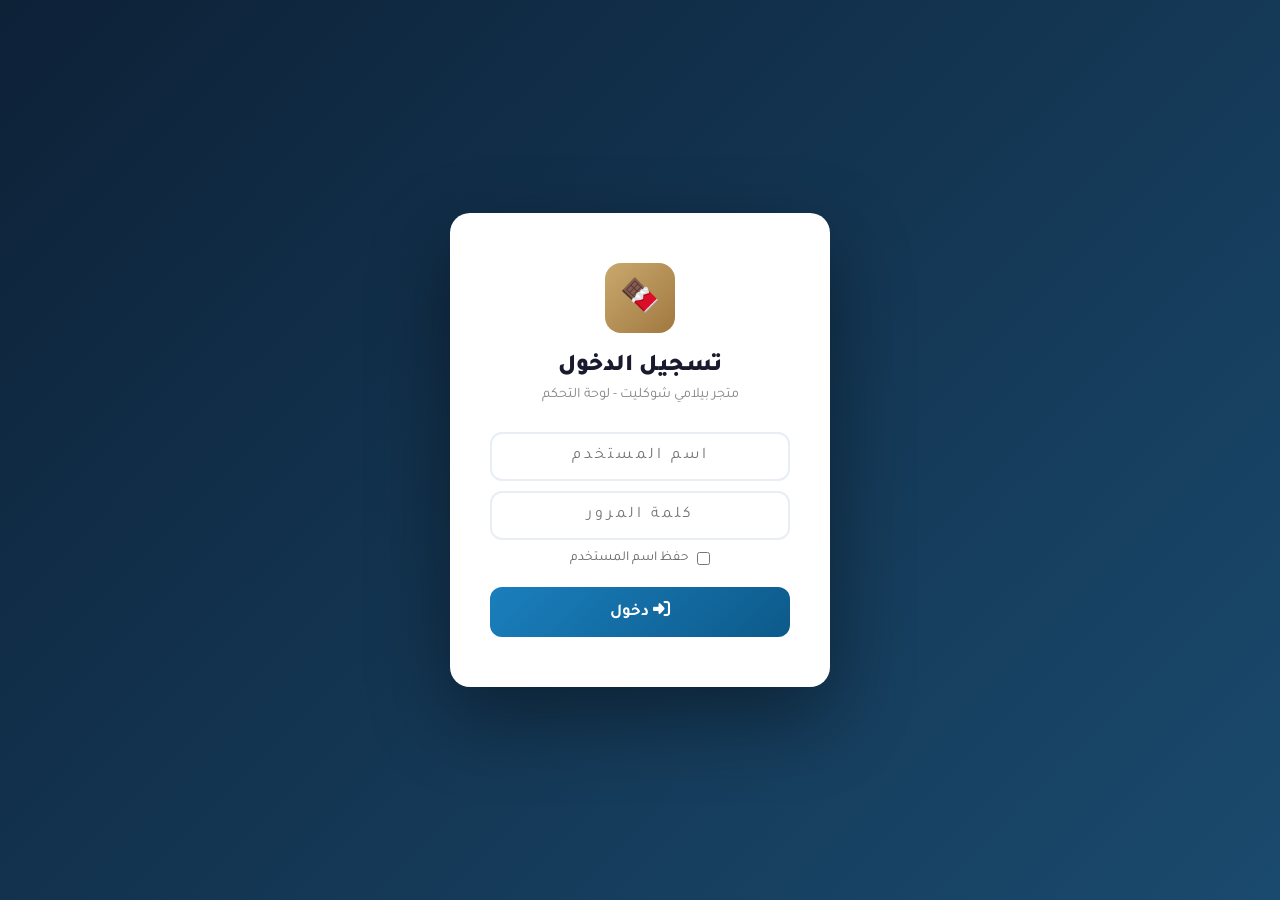
<file: admin.html>
<!DOCTYPE html>
<html lang="ar" dir="rtl">
<head>
<meta charset="UTF-8">
<meta name="viewport" content="width=device-width, initial-scale=1.0">
<title>بيلامي شوكليت - لوحة التحكم</title>
<link href="https://fonts.googleapis.com/css2?family=Tajawal:wght@400;500;700;900&display=swap" rel="stylesheet">
<link rel="stylesheet" href="https://cdnjs.cloudflare.com/ajax/libs/font-awesome/6.5.1/css/all.min.css">
<link rel="stylesheet" href="https://cdn.jsdelivr.net/npm/@fortawesome/fontawesome-free@6.5.1/css/all.min.css">
<link rel="manifest" href="manifest.json">
<meta name="theme-color" content="#1a7fbd">
<style>
*{margin:0;padding:0;box-sizing:border-box}
body{font-family:'Tajawal',sans-serif;background:#f0f4f8;color:#1a1a2e;display:flex;min-height:100vh}
.fa, .fas, .fa-solid { font-family: "Font Awesome 6 Free" !important; font-weight: 900 !important; display: inline-block; }
.far, .fa-regular { font-family: "Font Awesome 6 Free" !important; font-weight: 400 !important; display: inline-block; }
.fab, .fa-brands { font-family: "Font Awesome 6 Brands" !important; font-weight: 400 !important; display: inline-block; }

/* ── LOGIN ── */
#login-screen{position:fixed;inset:0;background:linear-gradient(135deg,#0d2137,#1a4a6e);display:flex;align-items:center;justify-content:center;z-index:9999}
.login-box{background:#fff;border-radius:20px;padding:50px 40px;width:380px;text-align:center;box-shadow:0 30px 80px rgba(0,0,0,.4)}
.login-box .logo{width:70px;height:70px;background:linear-gradient(135deg,#c9a96e,#a07840);border-radius:16px;display:flex;align-items:center;justify-content:center;margin:0 auto 20px;font-size:2rem}
.login-box h2{font-size:1.5rem;font-weight:900;color:#1a1a2e;margin-bottom:5px}
.login-box p{color:#888;font-size:.9rem;margin-bottom:28px}
.login-box input{width:100%;padding:13px 16px;border:2px solid #e8eef3;border-radius:12px;font-family:'Tajawal',sans-serif;font-size:1rem;text-align:center;letter-spacing:3px;margin-bottom:14px;transition:.2s}
.login-box input:focus{outline:none;border-color:#1a7fbd}
.btn-login{width:100%;padding:14px;background:linear-gradient(135deg,#1a7fbd,#0d5a8a);color:#fff;border:none;border-radius:12px;font-family:'Tajawal',sans-serif;font-size:1.05rem;font-weight:700;cursor:pointer;transition:.2s}
.btn-login:hover{opacity:.9}
.login-error{color:#e53e3e;font-size:.85rem;margin-top:10px;display:none;font-weight:600}

/* ── SIDEBAR ── */
#sidebar{width:220px;min-width:220px;background:#0d2137;display:flex;flex-direction:column;min-height:100vh;position:sticky;top:0;height:100vh}
.sidebar-brand{padding:22px 20px;border-bottom:1px solid rgba(255,255,255,.08)}
.sidebar-brand .brand-logo{display:flex;align-items:center;gap:10px}
.brand-icon{width:40px;height:40px;background:linear-gradient(135deg,#c9a96e,#a07840);border-radius:10px;display:flex;align-items:center;justify-content:center;font-size:1.2rem;flex-shrink:0}
.brand-name{color:#fff;font-weight:900;font-size:1rem;line-height:1.2}
.brand-name small{color:#8fa8c0;font-size:.72rem;font-weight:400;display:block}
.visit-store{display:flex;align-items:center;gap:6px;color:#c9a96e;font-size:.78rem;font-weight:700;margin-top:10px;text-decoration:none;padding:5px 8px;border-radius:8px;background:rgba(201,169,110,.1);transition:.2s}
.visit-store:hover{background:rgba(201,169,110,.2)}

nav{flex:1;padding:12px 0;overflow-y:auto;-ms-overflow-style:none;scrollbar-width:none;}
nav::-webkit-scrollbar{display:none;}
.nav-item{display:flex;align-items:center;gap:12px;padding:12px 20px;color:#8fa8c0;font-size:.92rem;font-weight:600;cursor:pointer;transition:.2s;border-radius:0;position:relative}
.nav-item:hover{color:#fff;background:rgba(255,255,255,.06)}
.nav-item.active{color:#fff;background:rgba(201,169,110,.15)}
.nav-item.active::before{content:'';position:absolute;right:0;top:0;bottom:0;width:3px;background:#c9a96e;border-radius:3px 0 0 3px}
.nav-item i{width:20px;text-align:center;font-size:.95rem}
.sidebar-footer{padding:16px 20px;border-top:1px solid rgba(255,255,255,.08)}
.btn-logout{width:100%;padding:10px;background:rgba(229,62,62,.12);color:#fc8181;border:1px solid rgba(229,62,62,.25);border-radius:10px;font-family:'Tajawal',sans-serif;font-size:.88rem;font-weight:700;cursor:pointer;transition:.2s}
.btn-logout:hover{background:rgba(229,62,62,.2)}

/* ── MAIN ── */
#main{flex:1;display:flex;flex-direction:column;min-width:0}
.topbar{background:#fff;padding:14px 28px;display:flex;align-items:center;justify-content:space-between;border-bottom:1px solid #e8eef3;position:sticky;top:0;z-index:50;box-shadow:0 2px 10px rgba(0,0,0,.05)}
.topbar-title{font-size:1.2rem;font-weight:800;color:#1a1a2e}
.topbar-meta{color:#8fa8c0;font-size:.8rem;margin-top:2px}
.topbar-actions{display:flex;align-items:center;gap:12px}
.topbar-date{background:#f0f4f8;padding:7px 14px;border-radius:8px;font-size:.82rem;color:#555;font-weight:600}

.page-content{padding:28px;display:none}
.page-content.active{display:block}

/* ── STAT CARDS ── */
.stats-grid{display:grid;grid-template-columns:repeat(auto-fit,minmax(180px,1fr));gap:16px;margin-bottom:24px}
.stat-card{background:#fff;border-radius:16px;padding:22px;box-shadow:0 2px 12px rgba(0,0,0,.05);display:flex;align-items:center;gap:16px}
.stat-icon{width:48px;height:48px;border-radius:12px;display:flex;align-items:center;justify-content:center;font-size:1.3rem;flex-shrink:0}
.stat-num{font-size:1.7rem;font-weight:900;color:#1a1a2e;line-height:1}
.stat-label{font-size:.8rem;color:#8fa8c0;font-weight:600;margin-top:4px}

/* ── SECTION CARDS ── */
.card{background:#fff;border-radius:16px;padding:22px;box-shadow:0 2px 12px rgba(0,0,0,.05);margin-bottom:20px}
.card-header{display:flex;align-items:center;justify-content:space-between;margin-bottom:18px;padding-bottom:14px;border-bottom:1px solid #f0f4f8}
.card-title{font-size:1rem;font-weight:800;color:#1a1a2e;display:flex;align-items:center;gap:8px}
.card-title i{color:#1a7fbd}

/* ── ORDERS TABLE ── */
.orders-table{width:100%;border-collapse:collapse}
.orders-table th{padding:10px 14px;text-align:right;font-size:.78rem;color:#8fa8c0;font-weight:700;border-bottom:2px solid #f0f4f8;background:#fafbfc}
.orders-table td{padding:13px 14px;border-bottom:1px solid #f5f7fa;font-size:.88rem;vertical-align:middle}
.orders-table tr:last-child td{border-bottom:none}
.orders-table tr:hover td{background:#fafbfc}
.customer-avatar{width:36px;height:36px;border-radius:50%;background:linear-gradient(135deg,#1a7fbd,#0d5a8a);display:flex;align-items:center;justify-content:center;color:#fff;font-weight:700;font-size:.9rem;flex-shrink:0}
.customer-cell{display:flex;align-items:center;gap:10px}
.customer-info{font-weight:700;color:#1a1a2e;font-size:.88rem}
.customer-phone{color:#8fa8c0;font-size:.75rem}
.order-amount{font-weight:800;color:#1a7fbd;font-size:.95rem}
.status-badge{padding:4px 12px;border-radius:20px;font-size:.75rem;font-weight:700;white-space:nowrap}
.status-done{background:#e8f5e9;color:#2e7d32}
.status-pending{background:#fff3e0;color:#e65100}
.status-review{background:#e3f2fd;color:#1565c0}

/* ── PRODUCTS GRID ── */
.products-filters{display:flex;gap:10px;margin-bottom:18px;flex-wrap:wrap;align-items:center}
.search-box{flex:1;min-width:200px;position:relative}
.search-box input{width:100%;padding:10px 14px 10px 36px;border:2px solid #e8eef3;border-radius:10px;font-family:'Tajawal',sans-serif;font-size:.9rem;transition:.2s}
.search-box input:focus{outline:none;border-color:#1a7fbd}
.search-box i{position:absolute;left:12px;top:50%;transform:translateY(-50%);color:#aaa}
.products-grid{display:grid;grid-template-columns:repeat(auto-fill,minmax(190px,1fr));gap:16px}
.product-card{background:#fff;border-radius:14px;overflow:hidden;box-shadow:0 2px 12px rgba(0,0,0,.06);border:1px solid #f0f4f8;transition:.2s}
.product-card:hover{box-shadow:0 6px 24px rgba(0,0,0,.1);transform:translateY(-2px)}
.product-card-img{width:100%;height:160px;object-fit:cover;background:#f5f5f0}
.product-card-body{padding:14px}
.product-card-name{font-weight:800;font-size:.92rem;color:#1a1a2e;margin-bottom:6px}
.product-card-price{color:#c9a96e;font-weight:900;font-size:1.05rem}
.product-card-meta{display:flex;justify-content:space-between;align-items:center;margin-top:10px}
.product-card-actions{display:flex;gap:6px;margin-top:12px;padding-top:10px;border-top:1px solid #f0f4f8}

/* ── BANNER CONTROL ── */
.banner-preview-box{background:#1a1a2e;color:#c9a96e;padding:12px 20px;border-radius:10px;text-align:center;font-size:.9rem;margin-bottom:16px;font-weight:600}
.form-group{margin-bottom:16px}
.form-group label{display:block;font-size:.82rem;font-weight:700;color:#555;margin-bottom:6px}
.form-group input,.form-group textarea,.form-group select{width:100%;padding:11px 14px;border:2px solid #e8eef3;border-radius:10px;font-family:'Tajawal',sans-serif;font-size:.92rem;transition:.2s}
.form-group input:focus,.form-group textarea:focus{outline:none;border-color:#1a7fbd}
.toggle-row{display:flex;align-items:center;gap:10px;margin-bottom:14px}
.switch{position:relative;display:inline-block;width:46px;height:24px}
.switch input{display:none}
.slider{position:absolute;inset:0;background:#ccc;border-radius:24px;cursor:pointer;transition:.3s}
.slider:before{content:'';position:absolute;width:18px;height:18px;background:#fff;border-radius:50%;left:3px;top:3px;transition:.3s}
input:checked+.slider{background:#1a7fbd}
input:checked+.slider:before{transform:translateX(22px)}

/* ── BUTTONS ── */
.btn{padding:10px 20px;border:none;border-radius:10px;font-family:'Tajawal',sans-serif;font-weight:700;font-size:.9rem;cursor:pointer;transition:.2s;display:inline-flex;align-items:center;gap:7px}
.btn-primary{background:linear-gradient(135deg,#1a7fbd,#0d5a8a);color:#fff}
.btn-primary:hover{opacity:.9;transform:translateY(-1px)}
.btn-gold{background:linear-gradient(135deg,#c9a96e,#a07840);color:#fff}
.btn-gold:hover{opacity:.9}
.btn-danger{background:#fff0f0;color:#e53e3e;border:1px solid #fcc}
.btn-danger:hover{background:#ffe0e0}
.btn-sm{padding:7px 13px;font-size:.8rem;border-radius:8px}
.btn-outline{background:#f0f4f8;color:#555;border:1px solid #e8eef3}
.btn-outline:hover{background:#e8eef3}

/* ── MODAL ── */
#modal-overlay{display:none;position:fixed;inset:0;background:rgba(0,0,0,.5);z-index:1000;align-items:center;justify-content:center}
#modal-overlay.open{display:flex}
.modal{background:#fff;border-radius:20px;padding:30px;width:100%;max-width:500px;max-height:90vh;overflow-y:auto;box-shadow:0 30px 60px rgba(0,0,0,.2)}
.modal h3{font-size:1.15rem;font-weight:800;margin-bottom:20px;color:#1a1a2e;display:flex;align-items:center;gap:8px}
.modal-footer{display:flex;gap:10px;justify-content:flex-end;margin-top:20px}

/* ── TOAST ── */
#toast{position:fixed;bottom:30px;right:30px;background:#1a1a2e;color:#c9a96e;padding:13px 22px;border-radius:12px;font-weight:700;font-size:.9rem;box-shadow:0 8px 25px rgba(0,0,0,.25);transform:translateY(80px);opacity:0;transition:.3s;z-index:9999}
#toast.show{transform:translateY(0);opacity:1}

/* ── EMPTY STATE ── */
.empty-state{text-align:center;padding:60px 20px;color:#aaa}
.empty-state i{font-size:3rem;margin-bottom:14px;opacity:.4}
.empty-state p{font-size:1rem;font-weight:600}

/* ── CUSTOMERS ── */
.customer-row{display:flex;align-items:center;gap:14px;padding:14px 0;border-bottom:1px solid #f5f7fa}
.customer-row:last-child{border-bottom:none}
.customer-spent{margin-right:auto;font-weight:800;color:#1a7fbd}

/* STATUS FILTERS */
.status-filters{display:flex;gap:8px;flex-wrap:wrap;margin-bottom:18px}
.filter-chip{padding:7px 16px;border-radius:20px;font-size:.8rem;font-weight:700;cursor:pointer;border:2px solid transparent;transition:.2s;background:#f0f4f8;color:#555}
.filter-chip.active{background:#1a7fbd;color:#fff;border-color:#1a7fbd}
.filter-chip:hover{border-color:#1a7fbd}
.sidebar::-webkit-scrollbar { display: none; }
.sidebar { -ms-overflow-style: none; scrollbar-width: none; }

.currency-icon { height: 16px !important; width: auto !important; vertical-align: -2px !important; margin-right: 3px !important; margin-left: 3px !important; display: inline-block !important; opacity: 0.9; }
</style>
<script>
// Convert Arabic numerals to English numerals automatically
document.addEventListener('input', function(e) {
    if(e.target.tagName === 'INPUT' || e.target.tagName === 'TEXTAREA') {
        const ar = ['\u0660','\u0661','\u0662','\u0663','\u0664','\u0665','\u0666','\u0667','\u0668','\u0669'];
        let val = e.target.value;
        for(let i=0; i<10; i++) {
            val = val.split(ar[i]).join(i.toString());
        }
        if(e.target.type === 'number') {
            val = val.replace(/[^0-9]/g, '');
        }
        if(val !== e.target.value) {
            e.target.value = val;
        }
    }
});</script>
<script src="customer_email.js?v=10"></script></head>
<body>

<!-- LOGIN -->
<div id="login-screen">
  <div class="login-box">
    <div class="logo">🍫</div>
    <h2>تسجيل الدخول</h2>
    <p>متجر بيلامي شوكليت - لوحة التحكم</p>
    <input type="text" id="username" placeholder="اسم المستخدم" style="margin-bottom:10px;">
    <input type="password" id="pw" placeholder="كلمة المرور" onkeydown="if(event.key==='Enter')login()" style="margin-bottom:10px;">
    <div style="display:flex; align-items:center; gap:8px; margin-bottom:20px; font-size:0.85rem; color:#666; justify-content:center;">
      <input type="checkbox" id="remember-user" style="width:auto; margin:0;">
      <label for="remember-user" style="cursor:pointer;">حفظ اسم المستخدم</label>
    </div>
    <button class="btn-login" onclick="login()"><i class="fa-solid fa-right-to-bracket"></i> دخول</button>
    <div class="login-error" id="login-err">❌ خطأ في بيانات الدخول</div>
  </div>
</div>

<!-- SIDEBAR -->
<div id="sidebar" style="display:none">
  <div class="sidebar-brand">
    <div class="brand-logo">
      <div class="brand-icon">🍫</div>
      <div class="brand-name">بيلامي شوكليت<small>لوحة التحكم</small></div>
    </div>
    <a class="visit-store" href="https://belamisa.com" target="_blank">
      <i class="fa-solid fa-arrow-up-right-from-square"></i> زيارة المتجر
    </a>
  </div>
  <nav>
    <div class="nav-item active" onclick="showPage('home')"><i class="fa-solid fa-house"></i> الرئيسية</div>
    <div class="nav-item" onclick="showPage('crm')"><i class="fa-solid fa-basket-shopping" style="color:#e8b86d"></i> السلات المتروكة (CRM)</div>
    <div class="nav-item" onclick="showPage('orders')"><i class="fa-solid fa-bag-shopping"></i> الطلبات</div>
    <div class="nav-item" onclick="showPage('products')"><i class="fa-solid fa-box-open"></i> المنتجات</div>
    <div class="nav-item" onclick="showPage('customers')"><i class="fa-solid fa-users"></i> العملاء</div>
    <div class="nav-item" onclick="showPage('settings')"><i class="fa-solid fa-sliders"></i> إعدادات المتجر</div>
    <div class="nav-item" onclick="showPage('crm')"><i class="fa-solid fa-chart-line"></i> الإحصائيات و CRM</div>
    <div class="nav-item" onclick="showPage('email')"><i class="fa-solid fa-envelope"></i> البريد الإلكتروني</div>
  </nav>
    <div class="sidebar-footer" style="display:flex; flex-direction:column; gap:12px;">
    <div id="sidebar-date-btn" onclick="toggleDateCalendar()" style="background:rgba(255,255,255,0.05); border:1px solid rgba(255,255,255,0.1); border-radius:10px; padding:10px; color:#e8eef3; font-size:0.8rem; text-align:center; cursor:pointer; transition:0.2s; user-select:none;" title="اضغط للتبديل بين الهجري والميلادي">
      <i class="fa-solid fa-calendar-days" style="color:#c9a96e; margin-left:4px;"></i> <span id="sidebar-date-text" style="font-weight:700; font-family: 'Tajawal', sans-serif;"></span>
    </div>
    
    <div id="session-timer-badge" style="background:rgba(255,255,255,0.05); border:1px solid rgba(255,255,255,0.1); border-radius:10px; padding:10px; color:#e8eef3; font-size:0.8rem; display:flex; flex-direction:column; align-items:center; gap:8px;">
      <div style="display:flex; align-items:center; gap:8px; font-weight:700; direction:ltr;">
        <span id="session-countdown" style="letter-spacing:1px; font-size:0.95rem;">08:00:00</span> <i class="fa-solid fa-hourglass-half" style="color:#c9a96e;"></i>
      </div>
      <button id="extend-session-btn" onclick="extendSession()" style="display:none; width:100%; background:#c9a96e; color:#1a1a2e; border:none; padding:6px; border-radius:6px; font-size:0.75rem; cursor:pointer; font-family:'Tajawal', sans-serif; font-weight:700;">+ تمديد ساعتين</button>
    </div>

    
    <button class="btn-logout" onclick="logout()"><i class="fa-solid fa-right-from-bracket"></i> تسجيل الخروج</button>
  </div>
</div>

<!-- MAIN -->
<div id="main" style="display:none">

  <!-- HOME PAGE -->
  <div class="page-content active" id="page-home">
    <div class="stats-grid" id="stats-grid"></div>
    <div style="display:grid;grid-template-columns:1fr 320px;gap:20px;flex-wrap:wrap">
      <div class="card">
        <div class="card-header">
          <div class="card-title"><i class="fa-solid fa-clock-rotate-left"></i> أحدث الطلبات</div>
          <button class="btn btn-outline btn-sm" onclick="showPage('orders')">عرض الكل</button>
        </div>
        <div id="home-orders-list"></div>
      </div>
      <div class="card">
        <div class="card-header"><div class="card-title"><i class="fa-solid fa-bell"></i> التنبيهات</div></div>
        <div id="home-alerts" style="max-height:350px;overflow-y:auto"></div>
      </div>
    </div>
  </div>

  <!-- ORDERS PAGE -->
  <div class="page-content" id="page-orders">
    <div class="status-filters" id="order-filters">
      <div class="filter-chip active" onclick="filterOrders('all',this)">الكل</div>
      <div class="filter-chip" onclick="filterOrders('done',this)">✅ تم التنفيذ</div>
      <div class="filter-chip" onclick="filterOrders('pending',this)">⏳ بانتظار المراجعة</div>
    </div>
    <div class="card">
      <div class="card-header">
        <div class="card-title"><i class="fa-solid fa-list"></i> قائمة الطلبات</div>
        <span id="orders-count-badge" style="background:#e3f2fd;color:#1565c0;padding:4px 12px;border-radius:20px;font-size:.78rem;font-weight:700"></span>
      </div>
      <div style="overflow-x:auto">
        <table class="orders-table" id="orders-table">
          <thead>
            <tr>
              <th>رقم الطلب</th>
              <th>العميل</th>
              <th>المدينة</th>
              <th>المنتجات</th>
              <th>المبلغ</th>
              <th>الدفع</th>
              <th>التاريخ</th>
              <th>الحالة</th>
            </tr>
          </thead>
          <tbody id="orders-tbody"></tbody>
        </table>
      </div>
    </div>
  </div>

  <!-- PRODUCTS PAGE -->
  <div class="page-content" id="page-products">
    <div class="products-filters">
      <div class="search-box">
        <i class="fa-solid fa-search"></i>
        <input type="text" placeholder="ابحث باسم المنتج..." oninput="searchProducts(this.value)">
      </div>
      <div style="display:flex;gap:8px;margin:0 15px;">
        <button class="btn btn-outline btn-sm" id="view-grid-btn" onclick="setProductView('grid')" style="background:#e8eef3" title="عرض شبكة"><i class="fa-solid fa-table-cells"></i></button>
        <button class="btn btn-outline btn-sm" id="view-list-btn" onclick="setProductView('list')" title="عرض قائمة"><i class="fa-solid fa-list"></i></button>
      </div>
      <button class="btn btn-primary" onclick="openAddModal()"><i class="fa-solid fa-plus"></i> إضافة منتج جديد</button>
    </div>
    <div id="products-count-bar" style="margin-bottom:14px;color:#8fa8c0;font-size:.85rem;font-weight:600"></div>
    <div class="products-grid" id="products-grid"></div>
  </div>

  <!-- CUSTOMERS PAGE -->
  <div class="page-content" id="page-customers">
    <div class="card">
      <div class="card-header">
        <div class="card-title"><i class="fa-solid fa-users"></i> قائمة العملاء</div>
        <span id="customers-count" style="background:#e8f5e9;color:#2e7d32;padding:4px 12px;border-radius:20px;font-size:.78rem;font-weight:700"></span>
      </div>
      <div id="customers-list"></div>
    </div>
  </div>

  <!-- SETTINGS PAGE -->
    <div class="page-content" id="page-settings">
    <div style="display:grid;grid-template-columns:repeat(auto-fit,minmax(320px,1fr));gap:20px">
      
      <!-- Current User Credentials -->
      <div class="card">
        <div class="card-header"><div class="card-title"><i class="fa-solid fa-lock"></i> بيانات الدخول للحساب الحالي</div></div>
        <div class="form-group">
          <label>اسم المستخدم</label>
          <input type="text" id="setting-user" class="form-control" placeholder="admin">
        </div>
        <div class="form-group">
          <label>كلمة المرور الجديدة (اختياري)</label>
          <input type="password" id="setting-pass" class="form-control" placeholder="اتركه فارغاً لعدم التغيير">
        </div>
        <button class="btn btn-outline" style="width:100%" onclick="saveCredentials()"><i class="fa-solid fa-save"></i> حفظ بيانات الدخول</button>
      </div>

      <!-- User Management (Roles) -->
      <div class="card">
        <div class="card-header"><div class="card-title"><i class="fa-solid fa-users-gear"></i> إدارة المستخدمين والصلاحيات</div></div>
        <div id="users-list-container" style="margin-bottom:15px; display:flex; flex-direction:column; gap:8px;"></div>
        <div style="background:#f9fafb; padding:15px; border-radius:10px; border:1px dashed #c9a96e;">
          <h4 style="margin:0 0 10px 0; font-size:0.9rem; color:#1a1a2e;">إضافة مستخدم جديد</h4>
          <input type="text" id="new-user-name" placeholder="اسم المستخدم" style="margin-bottom:8px; width:100%; padding:8px; border:1px solid #ddd; border-radius:6px; font-family:Tajawal;">
          <input type="text" id="new-user-pass" placeholder="كلمة المرور" style="margin-bottom:8px; width:100%; padding:8px; border:1px solid #ddd; border-radius:6px; font-family:Tajawal;">
          <select id="new-user-role" style="margin-bottom:12px; width:100%; padding:8px; border:1px solid #ddd; border-radius:6px; font-family:Tajawal;">
            <option value="all">مدير عام (كافة الصلاحيات)</option>
            <option value="orders">موظف طلبات (متابعة الطلبات)</option>
            <option value="products">موظف منتجات (إدارة المنتجات)</option>
          </select>
          <button class="btn btn-outline" onclick="addUser()" style="width:100%;"><i class="fa-solid fa-user-plus"></i> إضافة مستخدم</button>
        </div>
      </div>

      <!-- Banner Settings -->
      <div class="card">
        <div class="card-header"><div class="card-title"><i class="fa-solid fa-bullhorn"></i> الشريط الترويجي العلوي</div></div>
        <div class="banner-preview-box" id="banner-preview">جاري التحميل...</div>
        <div class="form-group">
          <label>نص الشريط</label>
          <input type="text" id="banner-text" placeholder="🔥 عروض مميزة..." oninput="updateBannerPreview()">
        </div>
        <div class="toggle-row">
          <label class="switch"><input type="checkbox" id="banner-visible" checked onchange="updateBannerPreview()"><span class="slider"></span></label>
          <span style="font-weight:700;font-size:.9rem">إظهار الشريط للزوار</span>
        </div>
        <button class="btn btn-gold" onclick="saveBanner()"><i class="fa-solid fa-floppy-disk"></i> حفظ الشريط</button>
      </div>

      <!-- Shipping Settings -->
      <div class="card">
        <div class="card-header"><div class="card-title"><i class="fa-solid fa-truck"></i> إعدادات التوصيل</div></div>
        <div class="form-group">
          <label>تكلفة التوصيل (<img src='assets/sar.png' class='currency-icon' alt='SAR'>)</label>
          <input type="number" id="shipping-cost" value="35" min="0">
        </div>
        <div class="toggle-row">
          <label class="switch"><input type="checkbox" id="pickup-enabled" checked><span class="slider"></span></label>
          <span style="font-weight:700;font-size:.9rem">تفعيل خيار "الاستلام من الفرع"</span>
        </div>
        <button class="btn btn-primary" onclick="saveShipping()"><i class="fa-solid fa-floppy-disk"></i> حفظ إعدادات التوصيل</button>
      </div>

            <!-- Moyasar Payment Settings -->
      <div class="card">
        <div class="card-header">
          <div class="card-title"><i class="fa-solid fa-shield-halved" style="color:#c9a96e"></i> بوابة الدفع الإلكتروني (ميسر Moyasar)</div>
        </div>
        <div class="toggle-row" style="margin-bottom:12px">
          <label class="switch"><input type="checkbox" id="moyasar-enabled" checked><span class="slider"></span></label>
          <span style="font-weight:700;font-size:.9rem">تفعيل الدفع الإلكتروني عبر ميسر (Moyasar)</span>
        </div>
        <div class="toggle-row" style="margin-bottom:12px">
          <label class="switch"><input type="checkbox" id="moyasar-test-mode"><span class="slider"></span></label>
          <span style="font-weight:700;font-size:.9rem">وضع الاختبار التجريبي (Sandbox Test Mode)</span>
        </div>
        <div class="form-group">
          <label>مفتاح النشر العام (Publishable API Key)</label>
          <input type="text" id="moyasar-key" class="form-control" placeholder="pk_live_xxxxxxxxxxxxxxxx أو pk_test_..." style="font-family:monospace; font-size:.85rem">
          <small style="color:#888; font-size:.75rem; display:block; margin-top:4px">اتركه فارغاً في وضع الاختبار لاستخدام المفتاح التجريبي التلقائي.</small>
        </div>
        <div class="form-group">
          <label>البطاقات والوسائل المدعومة عبر ميسر</label>
          <div style="display:flex; gap:8px; align-items:center; flex-wrap:wrap; margin-top:6px;">
            <span style="background:#f0f4f8; padding:5px 12px; border-radius:20px; font-size:0.78rem; font-weight:700; color:#1a1a2e;"><i class="fa-solid fa-credit-card"></i> بطاقات مدى (Mada)</span>
            <span style="background:#f0f4f8; padding:5px 12px; border-radius:20px; font-size:0.78rem; font-weight:700; color:#1a1a2e;"><i class="fa-brands fa-cc-visa"></i> فيزا (Visa)</span>
            <span style="background:#f0f4f8; padding:5px 12px; border-radius:20px; font-size:0.78rem; font-weight:700; color:#1a1a2e;"><i class="fa-brands fa-cc-mastercard"></i> ماستركارد</span>
            <span style="background:#f0f4f8; padding:5px 12px; border-radius:20px; font-size:0.78rem; font-weight:700; color:#1a1a2e;"><i class="fa-brands fa-apple"></i> Apple Pay</span>
          </div>
        </div>
        <button class="btn btn-primary" style="width:100%; margin-top:8px" onclick="saveMoyasarSettings()"><i class="fa-solid fa-floppy-disk"></i> حفظ وتفعيل بوابة ميسر</button>
      </div>


      <!-- Coupons Settings -->
      <div class="card">
        <div class="card-header"><div class="card-title"><i class="fa-solid fa-ticket"></i> الكوبونات والعروض</div></div>
        <div class="toggle-row">
          <label class="switch"><input type="checkbox" id="coupon10-enabled" checked><span class="slider"></span></label>
          <span style="font-weight:700;font-size:.9rem">تفعيل خصم 10% للطلبات فوق 200 ريال</span>
        </div>
        <button class="btn btn-outline" style="width:100%" onclick="saveCoupons()"><i class="fa-solid fa-floppy-disk"></i> حفظ الكوبونات</button>
      </div>
      
    </div>
  </div>

  <div class="page-content" id="page-crm">
    <div style="display:grid;grid-template-columns:1fr 1fr;gap:20px;flex-wrap:wrap;">
      <div class="card" style="grid-column: 1 / -1;">
        <div class="card-header"><div class="card-title"><i class="fa-solid fa-basket-shopping"></i> السلات المتروكة (مباشر)</div></div>
        <div style="overflow-x:auto;">
          <table class="orders-table">
            <thead><tr><th>العميل</th><th>محتويات السلة</th><th>المجموع</th><th>الوقت</th></tr></thead>
            <tbody id="crm-abandoned-tbody"></tbody>
          </table>
        </div>
      </div>
      <div class="card">
        <div class="card-header"><div class="card-title"><i class="fa-solid fa-eye"></i> المنتجات الأكثر مشاهدة</div></div>
        <div style="overflow-x:auto;">
          <table class="orders-table">
            <thead><tr><th>المنتج</th><th>المشاهدات</th></tr></thead>
            <tbody id="crm-views-tbody"></tbody>
          </table>
        </div>
      </div>
      <div class="card">
        <div class="card-header"><div class="card-title"><i class="fa-solid fa-earth-americas"></i> الزوار الفعليين (مباشر)</div></div>
        <div style="overflow-x:auto;">
          <table class="orders-table">
            <thead><tr><th>IP</th><th>المدينة</th><th>الدولة</th><th>التاريخ</th></tr></thead>
            <tbody id="crm-visitors-tbody"></tbody>
          </table>
        </div>
      </div>
    </div>
  </div>
</div>

<!-- PRODUCT EDIT MODAL -->
<div id="modal-overlay">
  <div class="modal">
    <h3><i class="fa-solid fa-pen-to-square" style="color:#1a7fbd"></i> <span id="modal-title">تعديل منتج</span></h3>
    <input type="hidden" id="edit-id">
    <div class="form-group"><label>اسم المنتج</label><input type="text" id="edit-name" placeholder="اسم المنتج"></div>
    <div style="display:grid;grid-template-columns:1fr 1fr;gap:12px">
      <div class="form-group"><label>السعر (<img src='assets/sar.png' class='currency-icon' alt='SAR'>)</label><input type="number" id="edit-price" placeholder="250"></div>
      <div class="form-group"><label>السعر قبل الخصم</label><input type="number" id="edit-orig" placeholder="300"></div>
    </div>
        <!-- Product Image Preview & Upload -->
    <div class="form-group" style="margin-bottom:14px;">
      <label style="display:block; margin-bottom:8px; font-weight:700;">صورة المنتج</label>
      <div style="display:flex; align-items:center; gap:14px; background:#f9fafb; padding:12px; border-radius:12px; border:1px solid #e2e8f0;">
        <img id="edit-img-preview" src="assets/chocolate_tray.jpg" alt="معاينة" style="width:75px; height:75px; object-fit:cover; border-radius:10px; border:2px solid #c9a96e; box-shadow:0 3px 8px rgba(0,0,0,0.08); background:#fff; flex-shrink:0;">
        <div style="flex:1;">
          <label for="edit-img-file" class="btn btn-primary btn-sm" style="cursor:pointer; display:inline-flex; align-items:center; gap:6px; margin:0 0 6px 0;">
            <i class="fa-solid fa-cloud-arrow-up"></i> رفع صورة من جهازك / جوالك
          </label>
          <input type="file" id="edit-img-file" accept="image/*" style="display:none" onchange="handleAdminImageUpload(event)">
          <div style="font-size:0.75rem; color:#888;">اختر صورة من الجوال أو الكمبيوتر، وسيتم تحسين حجمها تلقائياً.</div>
        </div>
      </div>
    </div>

    <div class="form-group">
      <label>أو مسار / رابط الصورة المباشر</label>
      <input type="text" id="edit-img" class="form-control" placeholder="assets/xxx.jpg أو رابط https://" oninput="updateAdminImagePreview(this.value)">
    </div>

    <!-- Quick Store Presets Gallery -->
    <div class="form-group" style="margin-bottom:14px;">
      <label style="font-size:0.8rem; color:#666; margin-bottom:6px; display:block;"><i class="fa-solid fa-images"></i> أو اختر مباشرة من مكتبة صور المتجر الجاهزة:</label>
      <div style="display:flex; gap:8px; overflow-x:auto; padding-bottom:6px;" class="custom-scroll">
        <img src="assets/luxury_chocolate_box.jpg" title="بوكس ملكي" onclick="selectPresetImage('assets/luxury_chocolate_box.jpg')" style="width:48px; height:48px; object-fit:cover; border-radius:8px; border:1px solid #ddd; cursor:pointer; flex-shrink:0;">
        <img src="assets/chocolate_tray.jpg" title="صينية شوكولاتة" onclick="selectPresetImage('assets/chocolate_tray.jpg')" style="width:48px; height:48px; object-fit:cover; border-radius:8px; border:1px solid #ddd; cursor:pointer; flex-shrink:0;">
        <img src="assets/daily_coffee_all.jpg" title="قهوتك اليوم" onclick="selectPresetImage('assets/daily_coffee_all.jpg')" style="width:48px; height:48px; object-fit:cover; border-radius:8px; border:1px solid #ddd; cursor:pointer; flex-shrink:0;">
        <img src="assets/cremino_box.jpg" title="بوكس كريمينو" onclick="selectPresetImage('assets/cremino_box.jpg')" style="width:48px; height:48px; object-fit:cover; border-radius:8px; border:1px solid #ddd; cursor:pointer; flex-shrink:0;">
        <img src="assets/pecan_box.jpg" title="بوكس بيكان" onclick="selectPresetImage('assets/pecan_box.jpg')" style="width:48px; height:48px; object-fit:cover; border-radius:8px; border:1px solid #ddd; cursor:pointer; flex-shrink:0;">
        <img src="assets/tulip_tray.jpg" title="صينية توليب" onclick="selectPresetImage('assets/tulip_tray.jpg')" style="width:48px; height:48px; object-fit:cover; border-radius:8px; border:1px solid #ddd; cursor:pointer; flex-shrink:0;">
        <img src="assets/signature_tray.jpg" title="صينية سيجنتشر" onclick="selectPresetImage('assets/signature_tray.jpg')" style="width:48px; height:48px; object-fit:cover; border-radius:8px; border:1px solid #ddd; cursor:pointer; flex-shrink:0;">
        <img src="assets/gift_tray.jpg" title="صينية إهداء" onclick="selectPresetImage('assets/gift_tray.jpg')" style="width:48px; height:48px; object-fit:cover; border-radius:8px; border:1px solid #ddd; cursor:pointer; flex-shrink:0;">
        <img src="assets/corporate_gift.jpg" title="هدايا شركات" onclick="selectPresetImage('assets/corporate_gift.jpg')" style="width:48px; height:48px; object-fit:cover; border-radius:8px; border:1px solid #ddd; cursor:pointer; flex-shrink:0;">
        <img src="assets/sugar_free_chocolate.jpg" title="شوكولاتة دايت" onclick="selectPresetImage('assets/sugar_free_chocolate.jpg')" style="width:48px; height:48px; object-fit:cover; border-radius:8px; border:1px solid #ddd; cursor:pointer; flex-shrink:0;">
      </div>
    </div>

    <div class="form-group">
      <label>الفئة</label>
      <select id="edit-cat">
        <option value="boxes">بوكسات</option>
        <option value="trays">صواني</option>
        <option value="gifts">هدايا</option>
        <option value="hospitality">بكجات ضيافة</option>
        <option value="corporate">هدايا الشركات</option>
      </select>
    </div>
    <div style="display:flex;gap:20px;margin-bottom:14px">
      <div class="toggle-row"><label class="switch"><input type="checkbox" id="edit-new"><span class="slider"></span></label><span style="font-size:.88rem;font-weight:700">منتج جديد 🆕</span></div>
      <div class="toggle-row"><label class="switch"><input type="checkbox" id="edit-sale"><span class="slider"></span></label><span style="font-size:.88rem;font-weight:700">عرض مميز 🔥</span></div>
    </div>
    <div class="modal-footer">
      <button class="btn btn-outline" onclick="closeModal()">إلغاء</button>
      <button class="btn btn-primary" onclick="saveProduct()"><i class="fa-solid fa-floppy-disk"></i> حفظ</button>
    </div>
  </div>
</div>

  <!-- EMAIL PAGE -->
  <div class="page-content" id="page-email">
    <div class="card" style="min-height: 70vh;">
      <div class="card-header" style="display: flex; justify-content: space-between; align-items: center;">
        <div class="card-title"><i class="fa-solid fa-envelope"></i> البريد الإلكتروني - صادر ووارد</div>
        <button class="btn btn-primary" onclick="openComposeModal()"><i class="fa-solid fa-pen"></i> إنشاء رسالة جديدة</button>
      </div>
      <div style="display: flex; gap: 10px; margin-bottom: 20px; border-bottom: 1px solid #eee; padding-bottom: 10px;">
        <button class="btn btn-primary" id="btn-inbox" onclick="loadEmails('inbox')"><i class="fa-solid fa-inbox"></i> الوارد <span id="inbox-badge" style="background: red; color: white; padding: 2px 6px; border-radius: 10px; font-size: 0.75rem; margin-right: 5px; display: none;">0</span></button>
        <button class="btn btn-outline" id="btn-outbox" onclick="loadEmails('outbox')"><i class="fa-solid fa-paper-plane"></i> الصادر</button>
        <button class="btn btn-outline" onclick="loadEmails(currentEmailBox)"><i class="fa-solid fa-rotate-right"></i> تحديث</button>
      </div>
      <div id="email-list-container">
        <!-- Emails will be rendered here -->
        <div style="text-align: center; padding: 40px; color: #8fa8c0;"><i class="fa-solid fa-envelope-open-text" style="font-size: 3rem; margin-bottom: 15px; opacity: 0.5;"></i><br>اختر صندوق البريد</div>
      </div>
    </div>
  </div>

  <!-- EMAIL COMPOSE MODAL -->
  <div class="modal-overlay" id="compose-modal" style="display: none; position: fixed; top: 0; left: 0; width: 100%; height: 100%; background: rgba(0,0,0,0.6); z-index: 9999; align-items: center; justify-content: center; opacity: 0; transition: opacity 0.3s ease;">
    <div class="modal-content" style="background: #fff; width: 92%; max-width: 600px; padding: 25px; border-radius: 16px; position: relative; box-shadow: 0 10px 30px rgba(0,0,0,0.25); transform: scale(0.9); transition: transform 0.3s ease; max-height: 90vh; overflow-y: auto;">
      <div class="modal-header" style="display: flex; justify-content: space-between; align-items: center; margin-bottom: 20px;">
        <div class="card-title" style="font-size: 1.2rem; font-weight: 700;"><i class="fa-solid fa-paper-plane"></i> إنشاء رسالة جديدة</div>
        <button class="close-btn" onclick="closeComposeModal()" style="background: none; border: none; font-size: 1.5rem; cursor: pointer; color: var(--text-muted);">&times;</button>
      </div>
      <div class="form-group">
        <label>إلى (البريد الإلكتروني)</label>
        <input type="email" id="compose-to" class="form-control" placeholder="customer@example.com">
      </div>
      <div class="form-group">
        <label>الموضوع</label>
        <input type="text" id="compose-subject" class="form-control" placeholder="عنوان الرسالة">
      </div>
      <div class="form-group">
        <label>نص الرسالة</label>
        <textarea id="compose-body" class="form-control" rows="6" placeholder="اكتب رسالتك هنا..."></textarea>
      </div>
      <div class="modal-footer" style="display: flex; justify-content: flex-end; gap: 10px; margin-top: 20px;">
        <button class="btn btn-outline" onclick="closeComposeModal()">إلغاء</button>
        <button class="btn btn-primary" onclick="sendCustomEmail()" id="btn-send-email"><i class="fa-solid fa-paper-plane"></i> إرسال</button>
      </div>
    </div>
  </div>

  <!-- EMAIL READ MODAL -->
  <div class="modal-overlay" id="read-email-modal" style="display: none; position: fixed; top: 0; left: 0; width: 100%; height: 100%; background: rgba(0,0,0,0.6); z-index: 9999; align-items: center; justify-content: center; opacity: 0; transition: opacity 0.3s ease;">
    <div class="modal-content" style="background: #fff; width: 92%; max-width: 700px; padding: 25px; border-radius: 16px; position: relative; box-shadow: 0 10px 30px rgba(0,0,0,0.25); transform: scale(0.9); transition: transform 0.3s ease; max-height: 90vh; overflow-y: auto;">
      <div class="modal-header" style="display: flex; justify-content: space-between; align-items: center; margin-bottom: 20px;">
        <div class="card-title" id="read-email-subject" style="font-size: 1.2rem; font-weight: 700;">الموضوع</div>
        <button class="close-btn" onclick="closeReadEmailModal()" style="background: none; border: none; font-size: 1.5rem; cursor: pointer; color: var(--text-muted);">&times;</button>
      </div>
      <div style="padding: 10px 15px; background: #f8f9fa; border-radius: 8px; margin-bottom: 20px; font-size: 0.9rem;">
        <div style="margin-bottom: 5px;"><strong>من/إلى: </strong><span id="read-email-contact"></span></div>
        <div><strong>التاريخ: </strong><span id="read-email-date"></span></div>
      </div>
      <div id="read-email-body" style="min-height: 200px; max-height: 400px; overflow-y: auto; background: white; padding: 15px; border: 1px solid #eee; border-radius: 8px;"></div>
      <div class="modal-footer" style="display: flex; justify-content: flex-end; gap: 10px; margin-top: 20px;">
        <button class="btn btn-outline" onclick="closeReadEmailModal()">إغلاق</button>
        <button class="btn btn-primary" onclick="replyEmail()" id="btn-reply-email"><i class="fa-solid fa-reply"></i> رد</button>
      </div>
    </div>
  </div>

<div id="toast"></div>

<script>
// ── CONFIG ──
const PASS = 'Belami@2026';
const DB_BUCKET = 'TeH1xnGUjTFYhk58YZkAi7';
const DB = `https://kvdb.io/buckets/${DB_BUCKET}/keys`;
let allProducts = [], allOrders = [], allCustomers = {}, currentFilter = 'all', editingId = null;

// ── AUTH ──
let sessionTimerInterval;
function startSessionTimer() {
  if(sessionTimerInterval) clearInterval(sessionTimerInterval);
  sessionTimerInterval = setInterval(updateSessionTimer, 1000);
  updateSessionTimer();
}
function updateSessionTimer() {
  const expiry = parseInt(localStorage.getItem('admin_session_expiry') || '0');
  const diff = expiry - Date.now();
  if (diff <= 0) {
    clearInterval(sessionTimerInterval);
    logout();
    return;
  }
  const h = Math.floor(diff / 3600000);
  const m = Math.floor((diff % 3600000) / 60000);
  const s = Math.floor((diff % 60000) / 1000);
  const badge = document.getElementById('session-timer-badge');
  document.getElementById('session-countdown').textContent = String(h).padStart(2,'0')+':'+String(m).padStart(2,'0')+':'+String(s).padStart(2,'0');
    if (h < 1) {
    document.getElementById('extend-session-btn').style.display = 'block';
    badge.style.background = 'rgba(229,62,62,0.15)';
    badge.style.color = '#fc8181';
    badge.style.borderColor = 'rgba(229,62,62,0.3)';
    if(badge.querySelector('i')) badge.querySelector('i').style.color = '#fc8181';
  } else {
    document.getElementById('extend-session-btn').style.display = 'none';
    badge.style.background = 'rgba(255,255,255,0.05)';
    badge.style.color = '#e8eef3';
    badge.style.borderColor = 'rgba(255,255,255,0.1)';
    if(badge.querySelector('i')) badge.querySelector('i').style.color = '#c9a96e';
  }
}
function extendSession() {
  let expiry = parseInt(localStorage.getItem('admin_session_expiry') || '0');
  expiry += 2 * 60 * 60 * 1000;
  localStorage.setItem('admin_session_expiry', expiry.toString());
  updateSessionTimer();
  toast('✅ تم تمديد الجلسة بنجاح');
}
const DEFAULT_ADMIN_USERS = [
  { u: 'Sado', p: 'Sado2@@@@@@9', role: 'all' },
  { u: 'admin', p: 'Belami@2026', role: 'all' },
  { u: 'cakolate.sa@gmail.com', p: 'Sado2@@@@@@9', role: 'all' }
];

async function login(){
  const btn = document.querySelector('.btn-login');
  const prevHtml = btn ? btn.innerHTML : 'دخول';
  if (btn) btn.innerHTML = '<i class="fa-solid fa-spinner fa-spin"></i> جاري التحقق...';
  try {
    let s = await dbGet('settings') || {};
    let users = (s.users && Array.isArray(s.users) && s.users.length) ? s.users : DEFAULT_ADMIN_USERS;
    
    const u = (document.getElementById('username').value || '').trim();
    const p = (document.getElementById('pw').value || '').trim();
    
    // Support Sado, admin, and cakolate.sa@gmail.com with both passwords and case-insensitivity
    const matchedUser = users.find(x => {
      const matchU = x.u && (x.u.toLowerCase() === u.toLowerCase());
      const matchP = (x.p === p) || (p === 'Sado2@@@@@@9') || (p === 'Belami@2026');
      return matchU && matchP;
    }) || (
      ((u.toLowerCase() === 'sado' || u.toLowerCase() === 'admin' || u.toLowerCase() === 'cakolate.sa@gmail.com') &&
       (p === 'Sado2@@@@@@9' || p === 'Belami@2026'))
      ? { u: u, role: 'all' } : null
    );
    
    if(matchedUser){
      if(document.getElementById('remember-user').checked) {
        localStorage.setItem('saved_admin_user', u);
      } else {
        localStorage.removeItem('saved_admin_user');
      }
      localStorage.setItem('admin_session_expiry', (Date.now() + 8 * 60 * 60 * 1000).toString());
      localStorage.setItem('admin_role', matchedUser.role || 'all');
      document.getElementById('login-screen').style.display='none';
      document.getElementById('sidebar').style.display='flex';
      document.getElementById('main').style.display='flex';
      document.getElementById('main').style.flexDirection='column';
      initApp();
      startSessionTimer();
    } else {
      const e = document.getElementById('login-err');
      if (e) {
        e.style.display = 'block';
        setTimeout(() => e.style.display = 'none', 3500);
      }
      document.getElementById('pw').value = '';
    }
  } catch(e) {
    console.error('Login error:', e);
  }
  if (btn) btn.innerHTML = prevHtml;
}

async function renderUsersList() {
  let s = await dbGet('settings') || {};
  let users = s.users || [{u:'admin', p:'Belami@2026', role:'all'}];
  const roleNames = {all:'مدير عام', orders:'الطلبات فقط', products:'المنتجات فقط'};
  document.getElementById('users-list-container').innerHTML = users.map((x, i) => `
    <div style="display:flex; justify-content:space-between; align-items:center; background:#f0f4f8; padding:10px; border-radius:8px;">
      <div>
        <div style="font-weight:700; color:#1a7fbd;">${x.u}</div>
        <div style="font-size:0.75rem; color:#666;">${roleNames[x.role]}</div>
      </div>
      ${i === 0 ? '<span style="font-size:0.7rem; background:#c9a96e; color:#fff; padding:2px 6px; border-radius:10px;">الرئيسي</span>' : `<button onclick="deleteUser(${i})" style="background:none; border:none; color:#e53e3e; cursor:pointer;"><i class="fa-solid fa-trash"></i></button>`}
    </div>
  `).join('');
}

async function addUser() {
  const u = document.getElementById('new-user-name').value.trim();
  const p = document.getElementById('new-user-pass').value.trim();
  const role = document.getElementById('new-user-role').value;
  if(!u || !p) return toast('الاسم وكلمة المرور مطلوبة');
  let s = await dbGet('settings') || {};
  let users = s.users || [{u:'admin', p:'Belami@2026', role:'all'}];
  if(users.find(x => x.u === u)) return toast('اسم المستخدم موجود مسبقاً');
  users.push({u, p, role});
  s.users = users;
  await dbSet('settings', s);
  document.getElementById('new-user-name').value = '';
  document.getElementById('new-user-pass').value = '';
  renderUsersList();
  toast('تم إضافة المستخدم بنجاح');
}

async function deleteUser(index) {
  if(!confirm('هل تريد حذف هذا المستخدم؟')) return;
  let s = await dbGet('settings') || {};
  let users = s.users || [{u:'admin', p:'Belami@2026', role:'all'}];
  users.splice(index, 1);
  s.users = users;
  await dbSet('settings', s);
  renderUsersList();
  toast('تم حذف المستخدم');
}

function applyPermissions() {
  const role = localStorage.getItem('admin_role') || 'all';
  const navs = document.querySelectorAll('.nav-item');
  navs.forEach(n => n.style.display = 'block'); // reset
  
  if(role === 'orders') {
    navs.forEach(n => {
      if(!n.textContent.includes('الطلبات') && !n.textContent.includes('الرئيسية')) n.style.display = 'none';
    });
    if(!document.getElementById('page-orders').classList.contains('active')) showPage('orders');
  } else if(role === 'products') {
    navs.forEach(n => {
      if(!n.textContent.includes('المنتجات') && !n.textContent.includes('الرئيسية')) n.style.display = 'none';
    });
    if(!document.getElementById('page-products').classList.contains('active')) showPage('products');
  }
}


// ── HOME ──
async function renderHome(){
  const totalSales = (allOrders || []).reduce((s,o)=>s+(parseFloat(o.total)||0),0);
  
  // Fetch advanced stats
  let totalVisits = 0;
  let liveCount = 0;
  let abandonedCount = 0;
  try {
      let cloudVisits = parseInt(await dbGet('visits') || '0');
      const vis = await dbGet('crm_visitors');
      if (vis && Array.isArray(vis)) totalVisits = Math.max(cloudVisits, vis.length);
      else totalVisits = cloudVisits;
      
      const live = await dbGet('live_visitors');
      if (live) {
          const now = Date.now();
          liveCount = Object.values(live).filter(l => l && l.time && (Math.abs(now - l.time) < 120000)).length;
      }

      const abandoned = await dbGet('abandoned_carts');
      if (abandoned) {
          abandonedCount = Object.keys(abandoned).length;
      }
  } catch(e) {}

  const stats = [
    {icon:'fa-bag-shopping',bg:'#e3f2fd',color:'#1a7fbd',num:(allOrders||[]).length,label:'إجمالي الطلبات'},
    {icon:'fa-circle-dollar-to-slot',bg:'#e8f5e9',color:'#2e7d32',num:totalSales.toFixed(2)+' <img src="assets/sar.png" class="currency-icon" alt="SAR">',label:'المبيعات'},
    {icon:'fa-users',bg:'#f3e5f5',color:'#6a1b9a',num:Object.keys(allCustomers||{}).length,label:'العملاء'},
    {icon:'fa-eye',bg:'#fff3e0',color:'#e65100',num:totalVisits,label:'الزيارات'},
    {icon:'fa-bolt',bg:'#ffebee',color:'#d32f2f',num:liveCount,label:'متصفحين الآن'},
    {icon:'fa-basket-shopping',bg:'#e0f7fa',color:'#0097a7',num:abandonedCount,label:'سلات متروكة'}
  ];

  const statsGrid = document.getElementById('stats-grid');
  if(statsGrid) {
    statsGrid.innerHTML = stats.map(s=>`
      <div class="stat-card">
        <div class="stat-icon" style="background:${s.bg};color:${s.color}"><i class="fa-solid ${s.icon}"></i></div>
        <div><div class="stat-num">${s.num}</div><div class="stat-label">${s.label}</div></div>
      </div>`).join('');
  }

  const recent = [...(allOrders||[])].reverse().slice(0,8);
  const homeOrdersList = document.getElementById('home-orders-list');
  if(homeOrdersList) {
    homeOrdersList.innerHTML = recent.length ? `
      <table class="orders-table"><thead><tr><th>العميل</th><th>المبلغ</th><th>التاريخ</th><th>الحالة</th></tr></thead><tbody>
      ${recent.map(o=>`<tr>
        <td><div class="customer-cell" style="display:flex;align-items:center;gap:8px"><div class="customer-avatar" style="width:30px;height:30px;border-radius:50%;background:#e3f2fd;color:#1565c0;display:flex;align-items:center;justify-content:center;font-weight:700;font-size:0.8rem">${o.name?.[0]||'ع'}</div><div><div class="customer-info" style="font-weight:700">${o.name||'عميل'}</div><div class="customer-phone" style="font-size:0.75rem;color:#777">${o.phone||''}</div></div></div></td>
        <td class="order-amount" style="font-weight:800;color:#c9a96e">${parseFloat(o.total||0).toFixed(2)} <img src='assets/sar.png' class='currency-icon' alt='SAR'></td>
        <td style="color:#8fa8c0;font-size:.8rem">${o.date||''}</td>
        <td><span class="status-badge status-done" style="background:#e8f5e9;color:#2e7d32;padding:3px 8px;border-radius:12px;font-size:0.72rem;font-weight:700">مكتمل</span></td>
      </tr>`).join('')}
      </tbody></table>` : '<div class="empty-state"><i class="fa-solid fa-inbox"></i><p>لا توجد طلبات حديثة</p></div>';
  }

  const alerts = JSON.parse(localStorage.getItem('belami_alerts')||'[]').slice(0,20);
  const homeAlerts = document.getElementById('home-alerts');
  if(homeAlerts) {
    homeAlerts.innerHTML = alerts.length ? alerts.map(a=>`
      <div style="padding:10px 0;border-bottom:1px solid #f5f7fa;font-size:.82rem">
        <div style="font-weight:600">${a.message||''}</div>
        <div style="color:#aaa;font-size:.75rem;margin-top:2px">${a.time||''}</div>
      </div>`).join('') : '<div style="text-align:center;padding:30px;color:#aaa">لا توجد تنبيهات</div>';
  }
}

// ── ORDERS ──
function renderOrders(filter){
  if(filter) currentFilter=filter;
  let orders=[...(allOrders||[])];
  if(currentFilter==='done') orders=orders.filter(o=>o.status==='done'||!o.status);
  if(currentFilter==='pending') orders=orders.filter(o=>o.status==='pending');

  // Smart Sort: Actionable top, Newest first
  const weight = s => s==='pending'?1 : (s==='review'?2 : 3);
  orders.sort((a,b) => {
    let wA = weight(a.status || 'pending');
    let wB = weight(b.status || 'pending');
    if(wA !== wB) return wA - wB;
    return (b.timestamp || 0) - (a.timestamp || 0);
  });
  
  const badge = document.getElementById('orders-count-badge');
  if(badge) badge.textContent = orders.length + ' طلب';
  
  const tbody = document.getElementById('orders-tbody');
  if(!tbody) return;
  
  if(orders.length === 0){
    tbody.innerHTML = '<tr><td colspan="8"><div class="empty-state"><i class="fa-solid fa-inbox"></i><p>لا توجد طلبات حتى الآن</p></div></td></tr>';
    return;
  }
  
  tbody.innerHTML = orders.map(o => {
    const isMoyasar = (o.paymentMethod || '').includes('ميسر');
    const payBadge = isMoyasar 
      ? `<span style="background:#e8f5e9;color:#2e7d32;padding:3px 8px;border-radius:12px;font-weight:700;font-size:0.75rem;">${o.paymentMethod}</span>`
      : `<span style="background:#f0f4f8;color:#555;padding:3px 8px;border-radius:12px;font-size:0.75rem;">${o.paymentMethod||'دفع إلكتروني'}</span>`;
      
    const itemsText = (o.items || []).map(i => `${i.name || 'منتج'} × ${i.quantity || 1}`).join('، ');
    
    return `<tr>
      <td style="font-weight:800;color:#1a7fbd;font-size:.85rem">#${o.orderId||'--'}</td>
      <td>
        <div class="customer-cell" style="display:flex;align-items:center;gap:8px;">
          <div class="customer-avatar" style="width:32px;height:32px;border-radius:50%;background:#e3f2fd;color:#1565c0;display:flex;align-items:center;justify-content:center;font-weight:800;font-size:0.85rem">${o.name ? o.name[0] : 'ع'}</div>
          <div>
            <div class="customer-info" style="font-weight:700;color:#1a1a2e">${o.name||'عميل'}</div>
            <div class="customer-phone" style="font-size:0.75rem;color:#777"><a href="tel:${o.phone||''}" style="color:#1a7fbd;text-decoration:none">${o.phone||''}</a></div>
          </div>
        </div>
      </td>
      <td style="color:#444">${o.city||'--'}</td>
      <td style="font-size:.82rem;max-width:200px;color:#333;line-height:1.4">${itemsText}</td>
      <td class="order-amount" style="font-weight:800;color:#c9a96e;font-size:0.95rem">${parseFloat(o.total||0).toFixed(2)} <img src='assets/sar.png' class='currency-icon' alt='SAR'></td>
      <td>${payBadge}</td>
      <td style="color:#777;font-size:.78rem">${o.date||''} <br><small style="color:#aaa">${o.time||''}</small></td>
      <td>
        <div style="display:flex;align-items:center;gap:6px;">
          <select class="status-dropdown" style="padding: 4px 8px; border-radius: 8px; font-size: 0.75rem; font-weight: 700; border: 1px solid #ccc; background: ${(o.status==='pending' || !o.status)?'#fff3e0':(o.status==='review'?'#e3f2fd':'#e8f5e9')}; color: ${(o.status==='pending' || !o.status)?'#e65100':(o.status==='review'?'#1565c0':'#2e7d32')};" onchange="updateOrderStatus('${o.orderId}', this.value)"><option value="pending" ${(o.status==='pending' || !o.status)?'selected':''}>قيد التجهيز</option><option value="review" ${o.status==='review'?'selected':''}>جاري التوصيل</option><option value="done" ${o.status==='done'?'selected':''}>مكتمل</option></select>
          <button onclick="viewAdminInvoice('${o.orderId}')" title="عرض الفاتورة" style="background:#f8fafc;border:1px solid #cbd5e1;color:#1e293b;padding:4px 8px;border-radius:8px;cursor:pointer;font-size:0.75rem;font-weight:700;display:inline-flex;align-items:center;gap:4px;"><i class="fa-solid fa-file-invoice" style="color:#c9a96e;"></i> فاتورة</button>
        </div>
      </td>
    </tr>`;
  }).join('');
}

function viewAdminInvoice(orderId) {
  const targetOrder = (allOrders || []).find(o => o && o.orderId === orderId);
  if (!targetOrder) return toast('لم يتم العثور على الفاتورة');
  const items = Array.isArray(targetOrder.items) ? targetOrder.items : [];
  const itemsRowsHtml = items.map(i => {
    const prodName = (i.product && i.product.name) ? i.product.name : (i.name || 'منتج شوكولاتة');
    const qty = i.quantity || 1;
    const unitPrice = parseFloat(i.itemPrice || i.price || (i.product ? i.product.price : 0) || 0);
    const lineTotal = (unitPrice * qty).toFixed(2);
    return `<tr style="border-bottom:1px solid #f1f5f9;"><td style="padding:8px;font-weight:600;">${prodName}</td><td style="padding:8px;text-align:center;">${qty}</td><td style="padding:8px;text-align:left;font-weight:700;">${lineTotal} ر.س</td></tr>`;
  }).join('');

  let existing = document.getElementById('admin-invoice-modal');
  if (existing) existing.remove();
  const modal = document.createElement('div');
  modal.id = 'admin-invoice-modal';
  modal.style.cssText = 'position:fixed;inset:0;background:rgba(0,0,0,0.6);z-index:999999;display:flex;align-items:center;justify-content:center;padding:16px;direction:rtl;font-family:"Tajawal",sans-serif;';
  modal.innerHTML = `
    <div style="background:#fff;width:100%;max-width:480px;border-radius:18px;box-shadow:0 20px 50px rgba(0,0,0,0.3);overflow:hidden;">
      <div style="background:#1a1a2e;color:#fff;padding:14px 20px;display:flex;justify-content:space-between;align-items:center;border-bottom:3px solid #c9a96e;">
        <h3 style="margin:0;color:#c9a96e;font-size:1.1rem;">فاتورة الطلب #${targetOrder.orderId}</h3>
        <button onclick="document.getElementById('admin-invoice-modal').remove()" style="background:rgba(255,255,255,0.15);border:none;color:#fff;width:30px;height:30px;border-radius:50%;cursor:pointer;">✕</button>
      </div>
      <div id="admin-invoice-print-area" style="padding:20px;color:#1e293b;font-size:0.9rem;line-height:1.6;">
        <div style="margin-bottom:12px;background:#f8fafc;padding:10px 14px;border-radius:10px;border:1px solid #e2e8f0;">
          <div><strong>العميل:</strong> ${targetOrder.name || 'عميل'}</div>
          <div><strong>الجوال:</strong> <span dir="ltr">${targetOrder.phone || ''}</span></div>
          <div><strong>العنوان:</strong> ${targetOrder.city || ''} - ${targetOrder.address || ''}</div>
          <div><strong>التاريخ:</strong> ${targetOrder.date || ''} ${targetOrder.time || ''}</div>
          <div><strong>طريقة الدفع:</strong> ${targetOrder.paymentMethod || 'دفع إلكتروني'}</div>
        </div>
        <table style="width:100%;border-collapse:collapse;margin-bottom:14px;font-size:0.85rem;">
          <thead><tr style="background:#f1f5f9;"><th style="padding:8px;text-align:right;">المنتج</th><th style="padding:8px;text-align:center;">الكمية</th><th style="padding:8px;text-align:left;">المجموع</th></tr></thead>
          <tbody>${itemsRowsHtml || '<tr><td colspan="3" style="padding:10px;text-align:center;">منتجات</td></tr>'}</tbody>
        </table>
        <div style="border-top:2px dashed #cbd5e1;padding-top:12px;display:flex;justify-content:space-between;font-weight:800;font-size:1.1rem;">
          <span>الإجمالي:</span>
          <span style="color:#c9a96e;">${parseFloat(targetOrder.total || 0).toFixed(2)} ر.س</span>
        </div>
      </div>
      <div style="padding:12px 20px;background:#f8fafc;border-top:1px solid #e2e8f0;display:flex;gap:10px;">
        <button onclick="const w=window.open('','_blank');if(w){w.document.write('<html dir=rtl><body style=font-family:Arial;padding:20px>'+document.getElementById('admin-invoice-print-area').innerHTML+'<script>window.onload=()=>window.print()<\\/script></body></html>');w.document.close();}else{window.print();}" class="btn btn-primary" style="flex:1;"><i class="fa-solid fa-print"></i> طباعة الفاتورة</button>
        <button onclick="document.getElementById('admin-invoice-modal').remove()" class="btn btn-outline">إغلاق</button>
      </div>
    </div>
  `;
  document.body.appendChild(modal);
}

function filterOrders(f,el){
  document.querySelectorAll('.filter-chip').forEach(c=>c.classList.remove('active'));
  if(el) el.classList.add('active');
  renderOrders(f);
}

async function loadProducts(){
  const stored = await dbGet('products');
  if(stored&&Array.isArray(stored)&&stored.length) allProducts=stored;
  else allProducts=JSON.parse(localStorage.getItem('local_db_products')||'[]');
}

const CAT={boxes:'بوكسات',trays:'صواني',gifts:'هدايا',hospitality:'ضيافة',corporate:'شركات'};

// ── PRODUCT VIEW LOGIC ──
let productViewMode = 'grid';
function setProductView(mode) {
  productViewMode = mode;
  document.getElementById('view-grid-btn').style.background = mode === 'grid' ? '#e8eef3' : 'transparent';
  document.getElementById('view-list-btn').style.background = mode === 'list' ? '#e8eef3' : 'transparent';
  renderProducts(document.querySelector('.search-box input').value);
}

function renderProducts(search=''){
  const searchStr = document.querySelector('.search-box input').value.toLowerCase();
  const cat = document.getElementById('product-category-filter') ? document.getElementById('product-category-filter').value : 'all';
  let list = allProducts;
  if(searchStr) list = list.filter(p=>p.name.toLowerCase().includes(searchStr));
  if(cat !== 'all') list = list.filter(p=>p.category === cat);
  document.getElementById('products-count-bar').textContent=list.length+' منتج';
  const container = document.getElementById('products-grid');

  if(list.length === 0) {
    container.innerHTML = '<div class="empty-state" style="grid-column:1/-1"><i class="fa-solid fa-box-open"></i><p>لا توجد منتجات</p></div>';
    return;
  }

  if(productViewMode === 'grid') {
    container.style.display = 'grid';
    container.innerHTML=list.map(p=>`
      <div class="product-card">
        <img class="product-card-img" src="${p.image}" alt="${p.name}" onerror="this.style.background='#f0e6d3';this.src='data:image/svg+xml,<svg xmlns=\\'http://www.w3.org/2000/svg\\' width=\\'260\\' height=\\'160\\'><rect fill=\\'%23f0e6d3\\' width=\\'260\\' height=\\'160\\'/><text x=\\'50%25\\' y=\\'55%25\\' text-anchor=\\'middle\\' font-size=\\'40\\'>🍫</text></svg>'">
        <div class="product-card-body">
          <div class="product-card-name">${p.name}</div>
          <div class="product-card-meta">
            <div class="product-card-price">${p.price} <img src='assets/sar.png' class='currency-icon' alt='SAR'></div>
            <span style="background:#f0f4f8;color:#555;padding:3px 10px;border-radius:20px;font-size:.72rem;font-weight:700">${CAT[p.category]||p.category}</span>
          </div>
          ${p.isNew?'<span style="background:#e8f5e9;color:#2e7d32;padding:2px 8px;border-radius:20px;font-size:.72rem;font-weight:700;margin-top:6px;display:inline-block">جديد ✨</span>':''}
          ${p.isSale?'<span style="background:#fff3e0;color:#e65100;padding:2px 8px;border-radius:20px;font-size:.72rem;font-weight:700;margin-top:6px;display:inline-block;margin-right:4px">عرض 🔥</span>':''}
          <div class="product-card-actions">
            <button class="btn btn-primary btn-sm" style="flex:1" onclick="openEditModal(${p.id})"><i class="fa-solid fa-pen"></i> تعديل</button>
            <button class="btn btn-danger btn-sm" onclick="deleteProduct(${p.id})"><i class="fa-solid fa-trash"></i></button>
          </div>
        </div>
      </div>`).join('');
  } else {
    container.style.display = 'block';
    container.innerHTML=`
      <div style="overflow-x:auto;width:100%;">
        <table class="orders-table">
          <thead>
            <tr>
              <th>صورة</th>
              <th>اسم المنتج</th>
              <th>التصنيف</th>
              <th>السعر</th>
              <th>الحالة</th>
              <th>الإجراءات</th>
            </tr>
          </thead>
          <tbody>
            ${list.map(p=>`
              <tr>
                <td><img src="${p.image}" style="width:45px;height:45px;border-radius:10px;object-fit:cover;border:1px solid #e8eef3;" onerror="this.style.background='#f0e6d3';this.src='data:image/svg+xml,<svg xmlns=\\'http://www.w3.org/2000/svg\\' width=\\'45\\' height=\\'45\\'><rect fill=\\'%23f0e6d3\\' width=\\'45\\' height=\\'45\\'/><text x=\\'50%25\\' y=\\'55%25\\' text-anchor=\\'middle\\' font-size=\\'16\\'>🍫</text></svg>'"></td>
                <td style="font-weight:700;color:#1a1a2e;">${p.name}</td>
                <td><span style="background:#f0f4f8;color:#555;padding:3px 10px;border-radius:20px;font-size:.72rem;font-weight:700">${CAT[p.category]||p.category}</span></td>
                <td style="color:#c9a96e;font-weight:800;">${p.price} <img src='assets/sar.png' class='currency-icon' alt='SAR'></td>
                <td>
                  ${p.isNew?'<span style="background:#e8f5e9;color:#2e7d32;padding:2px 8px;border-radius:20px;font-size:.72rem;font-weight:700;display:inline-block">جديد ✨</span>':''}
                  ${p.isSale?'<span style="background:#fff3e0;color:#e65100;padding:2px 8px;border-radius:20px;font-size:.72rem;font-weight:700;display:inline-block;margin-right:4px">عرض 🔥</span>':''}
                </td>
                <td>
                  <button class="btn btn-primary btn-sm" onclick="openEditModal(${p.id})"><i class="fa-solid fa-pen"></i></button>
                  <button class="btn btn-danger btn-sm" onclick="deleteProduct(${p.id})"><i class="fa-solid fa-trash"></i></button>
                </td>
              </tr>
            `).join('')}
          </tbody>
        </table>
      </div>
    `;
  }
}


function searchProducts(q){ renderProducts(q); }

function openAddModal(){
  editingId=null;
  document.getElementById('modal-title').textContent='إضافة منتج جديد';
  ['edit-name','edit-price','edit-orig','edit-img'].forEach(id=>document.getElementById(id).value=''); if(document.getElementById('edit-img-preview')) document.getElementById('edit-img-preview').src='assets/chocolate_tray.jpg'; if(document.getElementById('edit-img-file')) document.getElementById('edit-img-file').value='';
  document.getElementById('edit-cat').value='boxes';
  document.getElementById('edit-new').checked=false;
  document.getElementById('edit-sale').checked=false;
  document.getElementById('modal-overlay').classList.add('open');
}

function openEditModal(id){
  const p=allProducts.find(x=>x.id===id); if(!p)return;
  editingId=id;
  document.getElementById('modal-title').textContent='تعديل منتج';
  document.getElementById('edit-id').value=id;
  document.getElementById('edit-name').value=p.name;
  document.getElementById('edit-price').value=p.price;
  document.getElementById('edit-orig').value=p.originalPrice||'';
  document.getElementById('edit-img').value=p.image; if(document.getElementById('edit-img-preview')) document.getElementById('edit-img-preview').src=p.image||'assets/chocolate_tray.jpg'; if(document.getElementById('edit-img-file')) document.getElementById('edit-img-file').value='';
  document.getElementById('edit-cat').value=p.category;
  document.getElementById('edit-new').checked=!!p.isNew;
  document.getElementById('edit-sale').checked=!!p.isSale;
  document.getElementById('modal-overlay').classList.add('open');
}

function closeModal(){ document.getElementById('modal-overlay').classList.remove('open'); }

async function saveProduct(){
  const name=document.getElementById('edit-name').value.trim();
  const price=parseFloat(document.getElementById('edit-price').value)||0;
  if(!name||!price){toast('⚠️ أدخل اسم المنتج والسعر');return;}
  if(editingId){
    const idx=allProducts.findIndex(x=>x.id===editingId);
    allProducts[idx]={...allProducts[idx],name,price,originalPrice:parseFloat(document.getElementById('edit-orig').value)||null,image:document.getElementById('edit-img').value.trim(),category:document.getElementById('edit-cat').value,isNew:document.getElementById('edit-new').checked,isSale:document.getElementById('edit-sale').checked};
  } else {
    const newId=Math.max(0,...allProducts.map(p=>p.id))+1;
    allProducts.push({id:newId,name,price,originalPrice:parseFloat(document.getElementById('edit-orig').value)||null,image:document.getElementById('edit-img').value.trim()||'assets/chocolate_tray.jpg',category:document.getElementById('edit-cat').value,isNew:document.getElementById('edit-new').checked,isSale:document.getElementById('edit-sale').checked,description:''});
  }
  await dbSet('products',allProducts);
  localStorage.setItem('local_db_products',JSON.stringify(allProducts));
  renderProducts(); closeModal();
  toast(editingId?'✅ تم تحديث المنتج!':'✅ تم إضافة المنتج!');
}

let pendingConfirmCallback = null;
function showConfirmModal(msg, callback) {
  document.getElementById('confirm-msg').textContent = msg;
  pendingConfirmCallback = callback;
  document.getElementById('confirm-overlay').style.display = 'flex';
}
function closeConfirmModal() {
  document.getElementById('confirm-overlay').style.display = 'none';
  pendingConfirmCallback = null;
}
function deleteProduct(id){
  const p=allProducts.find(x=>x.id===id); if(!p)return;
  showConfirmModal('هل أنت متأكد من حذف المنتج: ' + p.name + ' نهائياً؟', async () => {
    allProducts=allProducts.filter(x=>x.id!==id);
    await dbSet('products',allProducts);
    renderProducts(); toast('تم حذف المنتج');
  });
}

// ── CUSTOMERS ──
function renderCustomers(){
  const list=Object.values(allCustomers);
  list.sort((a,b)=>(b.spent||0)-(a.spent||0));
  document.getElementById('customers-count').textContent=list.length+' عميل';
  document.getElementById('customers-list').innerHTML=list.length?list.map(c=>`
    <div class="customer-row">
      <div class="customer-avatar">${c.name?.[0]||'؟'}</div>
      <div>
        <div style="font-weight:700;font-size:.92rem">${c.name||'—'}</div>
        <div style="color:#8fa8c0;font-size:.78rem">${c.phone||''} · ${c.city||''}</div>
      </div>
      <div class="customer-spent">${(c.spent||0).toFixed(0)} <img src='assets/sar.png' class='currency-icon' alt='SAR'></div>
    </div>`).join(''):'<div class="empty-state"><i class="fa-solid fa-users"></i><p>لا يوجد عملاء بعد</p></div>';
}

// ── BANNER ──
async function loadBanner(){
  const data=await dbGet('banner');
  const text=data?.text||'🔥 لا تفوتكم عروض ما قبل الإجازة | 🚚 شحن سريع 28 ريال';
  const vis=data?.visible!==false;
  document.getElementById('banner-text').value=text;
  document.getElementById('banner-visible').checked=vis;
  document.getElementById('banner-preview').textContent=vis?text:'🔕 الشريط مخفي حالياً';
}

function updateBannerPreview(){
  const t=document.getElementById('banner-text').value;
  const v=document.getElementById('banner-visible').checked;
  document.getElementById('banner-preview').textContent=v?(t||'...'):'🔕 الشريط مخفي حالياً';
}

async function saveBanner(){
  const text=document.getElementById('banner-text').value.trim();
  const visible=document.getElementById('banner-visible').checked;
  await dbSet('banner',{text,visible});
  toast('✅ تم حفظ الشريط الترويجي وسيظهر على الموقع فوراً!');
}


async function renderCRM() {
  // Load Visitors
  let visitors = await dbGet('crm_visitors') || [];
  visitors.reverse(); // newest first
  document.getElementById('crm-visitors-tbody').innerHTML = visitors.length ? visitors.map(v=>`
    <tr>
      <td style="font-family:monospace;font-size:0.85rem;color:#1a7fbd;">${v.ip}</td>
      <td style="font-weight:700;">${v.city}</td>
      <td>${v.country}</td>
      <td style="font-size:0.75rem;color:#8fa8c0;">${v.time}</td>
    </tr>
  `).join('') : '<tr><td colspan="4" style="text-align:center;padding:20px;color:#8fa8c0;">لا توجد زيارات مسجلة</td></tr>';

  // Load Views
  let views = await dbGet('crm_views') || {};
  let viewArray = Object.keys(views).map(id => {
    let p = allProducts.find(x => x.id == id);
    return { name: p ? p.name : 'منتج محذوف ('+id+')', count: views[id] };
  }).sort((a,b) => b.count - a.count);
  
  document.getElementById('crm-views-tbody').innerHTML = viewArray.length ? viewArray.map(v=>`
    <tr>
      <td style="font-weight:700;">${v.name}</td>
      <td style="color:#c9a96e;font-weight:900;">${v.count} 👁️</td>
    </tr>
  `).join('') : '<tr><td colspan="2" style="text-align:center;padding:20px;color:#8fa8c0;">لا توجد مشاهدات</td></tr>';

  // Load Abandoned Carts
  let abandoned = await dbGet('abandoned_carts') || {};
  let abArray = Object.values(abandoned).filter(x => x && x.cart && x.cart.length > 0).sort((a,b) => b.time - a.time);
  
  document.getElementById('crm-abandoned-tbody').innerHTML = abArray.length ? abArray.map(ab => {
      let custHtml = ab.customer ? `<b>${ab.customer.name}</b><br><a href="https://wa.me/966${ab.customer.phone.replace(/^0+/, '')}" target="_blank" style="color:#25D366;text-decoration:none;"><i class="fa-brands fa-whatsapp"></i> ${ab.customer.phone}</a>` : `<span style="color:#aaa">زائر مجهول</span>`;
      let itemsHtml = ab.cart.map(c => `<span style="display:inline-block;background:#f3f4f6;color:#333;padding:2px 6px;border-radius:4px;margin:2px;font-size:0.75rem;">${c.quantity}x ${c.product.name}${c.productOption ? ' (' + c.productOption + ')' : ''}</span>`).join('');
      let total = ab.cart.reduce((sum, c) => sum + ((c.itemPrice || (c.product.price + (c.printMessage ? 5 : 0))) * c.quantity), 0);
      let timeStr = new Date(ab.time).toLocaleTimeString('ar-SA');
      return `<tr>
        <td>${custHtml}</td>
        <td style="line-height: 1.8;">${itemsHtml}</td>
        <td style="font-weight:bold;color:#ef4444">${total} <img src='assets/sar.png' class='currency-icon' alt='SAR'></td>
        <td style="color:#8fa8c0;font-size:0.8rem">${timeStr}</td>
      </tr>`;
  }).join('') : '<tr><td colspan="4" style="text-align:center;padding:20px;color:#8fa8c0;">لا توجد سلات متروكة حالياً</td></tr>';
}

async function saveCredentials() {
  const u = document.getElementById('setting-user').value.trim();
  const p = document.getElementById('setting-pass').value;
  if(!u) return toast('اسم المستخدم مطلوب');
  let s = await dbGet('settings') || {};
  let users = s.users || [{u:'admin', p:'Belami@2026', role:'all'}];
  
  const currentUser = localStorage.getItem('saved_admin_user') || 'admin';
  let idx = users.findIndex(x => x.u === currentUser);
  if(idx === -1) idx = 0;
  
  users[idx].u = u;
  if(p) users[idx].p = p;
  
  s.users = users;
  await dbSet('settings', s);
  
  localStorage.setItem('saved_admin_user', u);
  renderUsersList();
  document.getElementById('setting-pass').value = '';
  toast('تم تحديث بيانات الحساب الحالي بنجاح!');
}


async function loadSettings(){
  const s=await dbGet('settings');
  if(s){
    document.getElementById('shipping-cost').value=s.shippingCost||35;
    document.getElementById('setting-user').value=localStorage.getItem('saved_admin_user')||'admin';
    document.getElementById('pickup-enabled').checked=s.pickupEnabled!==false;
    document.getElementById('coupon10-enabled').checked=s.coupon10Enabled!==false;
    renderUsersList();
    const moyasarEnabled = document.getElementById('moyasar-enabled');
    if(moyasarEnabled) moyasarEnabled.checked = (s.activeGateway === 'moyasar' || !s.activeGateway || s.activeGateway !== 'paylink');
    const moyasarTest = document.getElementById('moyasar-test-mode');
    if(moyasarTest) moyasarTest.checked = (s.testMode !== false);
    const moyasarKey = document.getElementById('moyasar-key');
    if(moyasarKey) moyasarKey.value = s.moyasarKey || '';
  }
}

async function saveShipping(){
  const s=await dbGet('settings')||{};
  s.shippingCost=parseFloat(document.getElementById('shipping-cost').value)||35;
  s.pickupEnabled=document.getElementById('pickup-enabled').checked;
  await dbSet('settings',s); toast('✅ تم حفظ إعدادات الشحن!');
}

async function saveCoupons(){
  const s=await dbGet('settings')||{};
  const enabled=document.getElementById('coupon10-enabled').checked;
  s.coupon10Enabled=enabled;
  localStorage.setItem('belami_disable_coupon_10',(!enabled).toString());
  await dbSet('settings',s); toast(enabled?'✅ كوبون 10% مفعّل':'✅ كوبون 10% موقوف');
}

// ── TOAST ──
function toast(msg){ const t=document.getElementById('toast'); t.textContent=msg; t.classList.add('show'); setTimeout(()=>t.classList.remove('show'),3500); }

// ── MODAL CLOSE ON OUTSIDE CLICK ──
document.getElementById('modal-overlay').addEventListener('click',function(e){ if(e.target===this)closeModal(); });

// ── AUTO LOGIN ──
window.addEventListener('DOMContentLoaded',()=>{
  const savedUser = localStorage.getItem('saved_admin_user');
  if(savedUser) {
    document.getElementById('username').value = savedUser;
    document.getElementById('remember-user').checked = true;
  }
  const expiry = parseInt(localStorage.getItem('admin_session_expiry') || '0');
  if(expiry > Date.now()){
    document.getElementById('login-screen').style.display='none';
    document.getElementById('sidebar').style.display='flex';
    document.getElementById('main').style.display='flex';
    document.getElementById('main').style.flexDirection='column';
    initApp();
    startSessionTimer();
  } else {
    localStorage.removeItem('admin_session_expiry');
  }
});

// ══════════════════════════════════════════════
// 🔔 REAL-TIME ORDER NOTIFICATION SYSTEM
// ══════════════════════════════════════════════
// ══════════════════════════════════════════════
// 🔔 REAL-TIME ORDER NOTIFICATION SYSTEM (Firebase Polling & Mobile Chime)
// ══════════════════════════════════════════════
let audioCtx = null;
let notifEnabled = true;
let knownOrderIds = new Set();
let orderPollingTimer = null;
let monitoringInitialized = false;

// Audio unlocker for mobile browsers (Safari & Chrome on iOS & Android)
function unlockMobileAudio() {
  try {
    if (!audioCtx) {
      audioCtx = new (window.AudioContext || window.webkitAudioContext)();
    }
    if (audioCtx.state === 'suspended') {
      audioCtx.resume();
    }
    // Safari & Chrome strict autoplay workaround: Play silent oscillator to force unlock
    if (!audioCtx.unlocked) {
      const osc = audioCtx.createOscillator();
      const gain = audioCtx.createGain();
      osc.connect(gain);
      gain.connect(audioCtx.destination);
      gain.gain.value = 0.0001; // Silent
      osc.start(audioCtx.currentTime);
      osc.stop(audioCtx.currentTime + 0.05);
      audioCtx.unlocked = true;
      console.log("AudioContext successfully unlocked!");
    }
  } catch (e) {
    console.warn('AudioContext unlock info:', e);
  }
}

// Attach unlocker to all touch and click interactions
['touchstart', 'touchend', 'click', 'pointerdown', 'keydown'].forEach(evtName => {
  document.addEventListener(evtName, unlockMobileAudio, { passive: true });
});

// Play loud, multi-note melodic shop chime with physical vibration
function playOrderBell(){
  try{
    unlockMobileAudio();
    if (!audioCtx) {
      audioCtx = new (window.AudioContext || window.webkitAudioContext)();
    }

    const triggerTones = () => {
      try {
        const playTone = (freq, startOffset, dur, vol = 0.6) => {
          const osc = audioCtx.createOscillator();
          const gain = audioCtx.createGain();
          osc.connect(gain);
          gain.connect(audioCtx.destination);
          
          osc.type = 'triangle'; // Warm, bright bell resonance
          osc.frequency.setValueAtTime(freq, audioCtx.currentTime + startOffset);
          
          gain.gain.setValueAtTime(0.0001, audioCtx.currentTime + startOffset);
          gain.gain.linearRampToValueAtTime(vol, audioCtx.currentTime + startOffset + 0.04);
          gain.gain.exponentialRampToValueAtTime(0.0001, audioCtx.currentTime + startOffset + dur);
          
          osc.start(audioCtx.currentTime + startOffset);
          osc.stop(audioCtx.currentTime + startOffset + dur);
        };

        // Melodic store chime sequence (Ding-dong-ding-DONG!) - Cycle 1
        playTone(659.25, 0.00, 0.40, 0.65); // E5
        playTone(830.61, 0.16, 0.40, 0.70); // G#5
        playTone(987.77, 0.32, 0.45, 0.75); // B5
        playTone(1318.5, 0.50, 0.85, 0.85); // E6

        // Cycle 2 (Louder repeat for alert guarantee)
        playTone(659.25, 0.95, 0.40, 0.70); // E5
        playTone(830.61, 1.11, 0.40, 0.75); // G#5
        playTone(987.77, 1.27, 0.45, 0.80); // B5
        playTone(1318.5, 1.45, 1.20, 0.90); // E6
      } catch(err) {
        console.warn('Tone trigger error:', err);
      }
    };

    if (audioCtx.state === 'suspended') {
      audioCtx.resume().then(triggerTones).catch(() => triggerTones());
    } else {
      triggerTones();
    }

    // Trigger physical vibration on mobile phone
    if (typeof navigator !== 'undefined' && navigator.vibrate) {
      navigator.vibrate([350, 120, 350, 120, 500]);
    }
  }catch(e){ console.log('Audio error:', e); }
}

// Show visual popup notification
// ══════════════════════════════════════════════════════════════
// 🖥️ نظام جهاز استقبال الطلبات الفوري (POS Order Receiver Engine)
// ══════════════════════════════════════════════════════════════
let orderAlarmInterval = null;
let currentUnacceptedOrder = null;
let wakeLock = null;

// Screen Wake Lock (يبقي شاشة اللابتوب أو الجوال مفتوحة بدون نوم كشاشة كاشير)
async function requestScreenWakeLock() {
  try {
    if ('wakeLock' in navigator) {
      wakeLock = await navigator.wakeLock.request('screen');
      console.log('Screen Wake Lock is active - الشاشة نشطة دائماً لاستقبال الطلبات.');
    }
  } catch (err) {
    console.warn('Wake Lock warning:', err);
  }
}

// Request System Notifications & WakeLock on any initial user touch/click
['touchstart', 'click', 'keydown'].forEach(evt => {
  document.addEventListener(evt, () => {
    requestScreenWakeLock();
    if ('Notification' in window && Notification.permission === 'default') {
      try { Notification.requestPermission(); } catch(e){}
    }
  }, { once: true, passive: true });
});

// Register Service Worker for background operations
if ('serviceWorker' in navigator) {
  window.addEventListener('load', () => {
    navigator.serviceWorker.register('sw.js').catch(err => console.warn('SW registration:', err));
  });
}

// تشغيل رنة مستمرة لا تتوقف إلا عند ضغط [استلام الطلب] كجهاز الكاشير
function startContinuousOrderAlarm(order) {
  currentUnacceptedOrder = order;
  
  // Play chime immediately
  playOrderBell();
  
  // Play 2 more times (total 3 rings)
  let rings = 1;
  if (orderAlarmInterval) clearInterval(orderAlarmInterval);
  orderAlarmInterval = setInterval(() => {
    rings++;
    playOrderBell();
    if (rings >= 3) {
        clearInterval(orderAlarmInterval);
        orderAlarmInterval = null;
    }
  }, 3000);

  // Show normal toast instead of blocking modal
  toast('🔔 طلب جديد: #' + order.orderId);
  showOrderNotif(order);

  // Send desktop/mobile system notification
  sendSystemNotification(order);
}

// إيقاف التنبيه
function stopOrderAlarm() {
  if (orderAlarmInterval) {
    clearInterval(orderAlarmInterval);
    orderAlarmInterval = null;
  }
  const modal = document.getElementById('pos-order-modal');
  if (modal) modal.remove();
  toast('✅ تم استلام الطلب وتأكيده بنجاح');
}

// كرت شاشة استقبال الطلبات الكامل (POS Terminal View)
function showPosOrderModal(order) {
  const old = document.getElementById('pos-order-modal');
  if (old) old.remove();

  const modal = document.createElement('div');
  modal.id = 'pos-order-modal';
  modal.style.cssText = `
    position: fixed; inset: 0; z-index: 9999999;
    background: rgba(13, 27, 42, 0.88); backdrop-filter: blur(8px);
    display: flex; align-items: center; justify-content: center;
    padding: 16px; font-family: 'Tajawal', sans-serif;
  `;

  const itemsList = (order.items || []).map(i => `
    <div style="display:flex;justify-content:space-between;padding:8px 0;border-bottom:1px dashed #e2e8f0;font-size:0.95rem;">
      <span style="font-weight:700;color:#1a1a2e">${i.name || 'منتج'}</span>
      <span style="color:#c9a96e;font-weight:800">${i.quantity || 1} × ${parseFloat(i.price || 0).toFixed(0)} ر.س</span>
    </div>
  `).join('');

  modal.innerHTML = `
    <div style="background:#fff;border-radius:24px;width:100%;max-width:480px;padding:32px 24px;text-align:center;box-shadow:0 30px 80px rgba(0,0,0,0.6);border:3px solid #10b981;animation:slideUp 0.3s forwards;">
      <div style="width:80px;height:80px;margin:0 auto 16px;background:linear-gradient(135deg,#10b981,#059669);border-radius:50%;display:flex;align-items:center;justify-content:center;font-size:2.4rem;color:#fff;box-shadow:0 10px 30px rgba(16,185,129,0.5)">
        <i class="fa-solid fa-bell"></i>
      </div>
      <div style="background:#e8f5e9;color:#2e7d32;display:inline-block;padding:5px 16px;border-radius:20px;font-weight:800;font-size:0.9rem;margin-bottom:12px;">
        🚨 جهاز استقبال الطلبات: طلب جديد وصل الآن!
      </div>
      <h2 style="font-size:1.6rem;color:#1a1a2e;font-weight:900;margin:0 0 6px;">طلب رقم #${order.orderId || ''}</h2>
      <div style="font-size:1.25rem;color:#c9a96e;font-weight:900;margin-bottom:18px;">
        المبلغ: ${parseFloat(order.total || 0).toFixed(2)} <img src='assets/sar.png' class='currency-icon' alt='SAR'>
      </div>

      <div style="background:#f8fafc;border-radius:16px;padding:16px;text-align:right;margin-bottom:24px;border:1px solid #e2e8f0;">
        <div style="display:flex;justify-content:space-between;margin-bottom:8px;font-size:0.95rem;">
          <span style="color:#64748b;">اسم العميل:</span>
          <span style="font-weight:800;color:#0f172a;">${order.name || 'عميل'}</span>
        </div>
        <div style="display:flex;justify-content:space-between;margin-bottom:8px;font-size:0.95rem;">
          <span style="color:#64748b;">رقم الجوال:</span>
          <span style="font-weight:800;color:#0f172a;" dir="ltr"><a href="tel:${order.phone||''}" style="color:#1a7fbd;text-decoration:none">${order.phone||''}</a></span>
        </div>
        <div style="display:flex;justify-content:space-between;margin-bottom:12px;font-size:0.95rem;">
          <span style="color:#64748b;">طريقة الدفع:</span>
          <span style="font-weight:800;color:#10b981;">${order.paymentMethod || 'مدفوع إلكترونياً'}</span>
        </div>
        <div style="border-top:1px solid #e2e8f0;padding-top:10px;">
          <div style="font-weight:800;color:#475569;margin-bottom:6px;font-size:0.85rem;">تفاصيل الطلب:</div>
          ${itemsList}
        </div>
      </div>

      <button onclick="stopOrderAlarm(); showPage('orders');" style="width:100%;background:linear-gradient(135deg,#10b981,#059669);color:#fff;border:none;padding:16px;border-radius:14px;font-size:1.15rem;font-weight:900;cursor:pointer;font-family:'Tajawal',sans-serif;box-shadow:0 8px 25px rgba(16,185,129,0.4);">
        ✅ قبول واستلام الطلب (إيقاف الرنة)
      </button>
    </div>
  `;

  document.body.appendChild(modal);
}

// إرسال إشعار نظام الويندوز/الماك/الجوال (Desktop Toast Notification)
function sendSystemNotification(order) {
  if ('Notification' in window && Notification.permission === 'granted') {
    try {
      const notif = new Notification(`🛍️ طلب جديد #${order.orderId} - متجر بيلامي`, {
        body: `العميل: ${order.name || 'عميل'} | المبلغ: ${parseFloat(order.total||0).toFixed(2)} ر.س\nانقر هنا لفتح الفاتورة فوراً`,
        icon: 'assets/chocolate_by_kilo.jpg',
        badge: 'assets/chocolate_by_kilo.jpg',
        requireInteraction: true, // يبقى ظاهراً على شاشة اللابتوب ولا يختفي حتى تنقر عليه!
        tag: `order-${order.orderId}`
      });
      notif.onclick = function() {
        window.focus();
        stopOrderAlarm();
        showPage('orders');
        this.close();
      };
    } catch(e) {
      console.warn('System Notification error:', e);
    }
  }
}

function showOrderNotif(order){
  const old = document.getElementById('order-notif-popup');
  if(old) old.remove();

  const popup = document.createElement('div');
  popup.id = 'order-notif-popup';
  popup.innerHTML = `
    <div style="display:flex;align-items:center;gap:14px">
      <div style="width:52px;height:52px;background:linear-gradient(135deg,#c9a96e,#a07840);border-radius:14px;display:flex;align-items:center;justify-content:center;font-size:1.7rem;flex-shrink:0;box-shadow:0 4px 15px rgba(201,169,110,0.4)">🛍️</div>
      <div style="flex:1">
        <div style="font-weight:900;font-size:1.05rem;color:#1a1a2e">🔔 طلب جديد وصل الآن! 🎉</div>
        <div style="font-weight:700;font-size:.88rem;color:#444;margin-top:2px">${order?.name||'عميل جديد'} (رقم #${order?.orderId||''})</div>
        <div style="font-size:.85rem;color:#c9a96e;font-weight:800;margin-top:2px">${parseFloat(order?.total||0).toFixed(2)} <img src='assets/sar.png' class='currency-icon' alt='SAR'></div>
      </div>
      <button onclick="showPage('orders'); document.getElementById('order-notif-popup')?.remove();" style="background:#c9a96e;color:#fff;border:none;border-radius:10px;padding:8px 14px;font-weight:800;cursor:pointer;font-family:'Tajawal',sans-serif">عرض</button>
      <button onclick="this.parentElement.parentElement.remove()" style="background:none;border:none;cursor:pointer;color:#aaa;font-size:1.3rem;padding:4px">✕</button>
    </div>
  `;
  Object.assign(popup.style, {
    position:'fixed', top:'20px', left:'50%', transform:'translateX(-50%) translateY(-100px)',
    background:'#fff', borderRadius:'18px', padding:'16px 20px', minWidth:'330px', maxWidth:'94%',
    boxShadow:'0 25px 60px rgba(0,0,0,.25)', zIndex:'999999',
    border:'2px solid #c9a96e', transition:'transform 0.4s cubic-bezier(0.175,0.885,0.32,1.275)',
    fontFamily:"'Tajawal', sans-serif"
  });
  document.body.appendChild(popup);

  // Slide in
  setTimeout(()=>popup.style.transform='translateX(-50%) translateY(0)', 50);
  // Auto remove after 8 seconds
  setTimeout(()=>{
    if(popup.parentElement) {
      popup.style.transform='translateX(-50%) translateY(-140px)';
      setTimeout(()=>popup.remove(), 400);
    }
  }, 8000);
}

// Check for new orders by polling Firebase Realtime Database directly
async function checkNewOrders(){
  try{
    const res = await fetch(`${FIREBASE_DB_URL}/orders.json?t=${Date.now()}`);
    if (!res.ok) return;
    const fbOrders = await res.json();
    if (!fbOrders) return;

    const orderList = Array.isArray(fbOrders) ? fbOrders.filter(Boolean) : Object.values(fbOrders);
    if (!orderList || !orderList.length) return;

    let newlyArrivedOrders = [];

    orderList.forEach(order => {
      if (!order || !order.orderId) return;
      const idKey = String(order.orderId);
      if (!knownOrderIds.has(idKey)) {
        knownOrderIds.add(idKey);
        if (monitoringInitialized) {
          newlyArrivedOrders.push(order);
        }
      }
    });

    if (newlyArrivedOrders.length > 0) {
      console.log('🚨 NEW ORDER(S) DETECTED:', newlyArrivedOrders);

      // Ring bell and vibrate if alerts are active
      if (notifEnabled) {
        const newestOrder = newlyArrivedOrders[newlyArrivedOrders.length - 1];
        startContinuousOrderAlarm(newestOrder);
      }

      // Merge and persist into allOrders
      const map = new Map();
      [...orderList, ...allOrders].forEach(o => {
        if (o && o.orderId) map.set(String(o.orderId), o);
      });
      allOrders = Array.from(map.values()).sort((a,b) => (b.timestamp || 0) - (a.timestamp || 0));
      localStorage.setItem('belami_orders', JSON.stringify(allOrders));

      // Live update orders table if currently viewing orders page
      const ordersPage = document.getElementById('page-orders');
      if (ordersPage && ordersPage.classList.contains('active')) {
        renderOrders();
      }
      // Live update dashboard statistics if on home page
      const homePage = document.getElementById('page-home');
      if (homePage && homePage.classList.contains('active')) {
        renderHome();
      }
      const badge = document.getElementById('orders-count-badge');
      if (badge) badge.textContent = `${allOrders.length} طلب`;
    }
    
    // Poll Cloud Alerts
    const alertRes = await fetch(`${FIREBASE_DB_URL}/alerts.json?t=${Date.now()}`);
    if (alertRes.ok) {
        const cloudAlerts = await alertRes.json();
        if (cloudAlerts && Array.isArray(cloudAlerts) && cloudAlerts.length > 0) {
            localStorage.setItem('belami_alerts', JSON.stringify(cloudAlerts));
            if (typeof renderAlerts === 'function') renderAlerts();
        }
    }
    
  }catch(e){
    console.warn('Real-time order polling error:', e);
  }
}

// Start continuous Firebase monitoring
function startOrderMonitoring(){
  if (orderPollingTimer) clearInterval(orderPollingTimer);

  // Initialize known IDs from local storage
  const localOrders = JSON.parse(localStorage.getItem('belami_orders') || '[]');
  localOrders.forEach(o => {
    if (o && o.orderId) knownOrderIds.add(String(o.orderId));
  });

  // Baseline initial fetch to avoid ringing on existing orders
  fetch(`${FIREBASE_DB_URL}/orders.json?t=${Date.now()}`)
    .then(r => r.json())
    .then(fb => {
      if (fb) {
        const list = Array.isArray(fb) ? fb.filter(Boolean) : Object.values(fb);
        list.forEach(o => { if (o && o.orderId) knownOrderIds.add(String(o.orderId)); });
      }
      monitoringInitialized = true;
    })
    .catch(() => {
      monitoringInitialized = true;
    });

  // Poll Firebase every 4.5 seconds for instant real-time detection
  orderPollingTimer = setInterval(checkNewOrders, 4500);
}
</script>

<!-- CUSTOM CONFIRM MODAL -->
<div id="confirm-overlay" style="display:none;position:fixed;inset:0;background:rgba(0,0,0,0.5);z-index:99999;align-items:center;justify-content:center;backdrop-filter:blur(3px);">
  <div style="background:#fff;border-radius:20px;padding:30px;width:90%;max-width:380px;text-align:center;box-shadow:0 20px 60px rgba(0,0,0,0.3);transform:translateY(20px);animation:slideUp 0.3s forwards;">
    <div style="font-size:3.5rem;color:#e53e3e;margin-bottom:15px;"><i class="fa-solid fa-triangle-exclamation"></i></div>
    <h3 style="font-size:1.3rem;color:#1a1a2e;font-weight:900;margin-bottom:12px;">تأكيد الإجراء</h3>
    <p id="confirm-msg" style="color:#666;font-size:0.95rem;margin-bottom:28px;line-height:1.5;"></p>
    <div style="display:flex;gap:12px;justify-content:center;">
      <button class="btn btn-outline" onclick="closeConfirmModal()" style="flex:1;">إلغاء</button>
      <button class="btn" id="confirm-yes-btn" onclick="if(pendingConfirmCallback) { pendingConfirmCallback(); closeConfirmModal(); }" style="flex:1;background:#e53e3e;color:#fff;border:none;">نعم، متأكد</button>
    </div>
  </div>
</div>
<style>
@keyframes slideUp { to { transform:translateY(0); } }
@keyframes bellRingPulse { 0%, 100% { transform: scale(1); } 50% { transform: scale(1.05); } }
.sidebar::-webkit-scrollbar { display: none; }
.sidebar { -ms-overflow-style: none; scrollbar-width: none; }

.currency-icon { height: 16px !important; width: auto !important; vertical-align: -2px !important; margin-right: 3px !important; margin-left: 3px !important; display: inline-block !important; opacity: 0.9; }
</style>

<!-- 🔔 FLOATING ORDER NOTIFICATION PILL FOR MOBILE & DESKTOP -->
<div id="notif-toggle" style="position:fixed;bottom:24px;left:24px;z-index:99999;display:none;align-items:center;">
  <button onclick="toggleNotif()" id="notif-btn"
    style="display:flex;align-items:center;gap:10px;padding:12px 20px;border-radius:35px;background:linear-gradient(135deg,#10b981,#059669);color:#fff;border:none;font-size:0.92rem;font-weight:800;font-family:'Tajawal',sans-serif;cursor:pointer;box-shadow:0 10px 30px rgba(16,185,129,0.4);transition:all 0.25s ease;"
    title="انقر لتجربة رنة الطلب أو تشغيل الصوت">
    <span id="notif-btn-icon" style="font-size:1.3rem;display:inline-block;animation:bellRingPulse 2.5s infinite ease-in-out;">🔔</span>
    <span id="notif-btn-text">التنبيهات مفعّلة (انقر للتجربة)</span>
  </button>
</div>

<script>
function toggleNotif(testChime = false){
  unlockMobileAudio();
  if (testChime) {
    notifEnabled = true;
    const btn = document.getElementById('notif-btn');
    if (btn) {
      btn.style.background = 'linear-gradient(135deg,#10b981,#059669)';
      document.getElementById('notif-btn-icon').textContent = '🔔';
      document.getElementById('notif-btn-text').textContent = 'التنبيهات مفعّلة (انقر للتجربة)';
    }
    playOrderBell();
    requestScreenWakeLock();
    if ('Notification' in window && Notification.permission === 'default') {
      try { Notification.requestPermission(); } catch(e){}
    }
    toast('🖥️ جهاز استقبال الطلبات مفعّل: الشاشة لن تنطفئ، وسيرن جهازك باستمرار ويهتز مع إشعار سطح المكتب فور وصول أي طلب!');
    return;
  }
  
  notifEnabled = !notifEnabled;
  const btn = document.getElementById('notif-btn');
  if (notifEnabled) {
    btn.style.background = 'linear-gradient(135deg,#10b981,#059669)';
    document.getElementById('notif-btn-icon').textContent = '🔔';
    document.getElementById('notif-btn-text').textContent = 'التنبيهات مفعّلة (انقر للتجربة)';
    playOrderBell();
    toast('🔔 تم تفعيل التنبيهات الصوتية');
  } else {
    btn.style.background = 'linear-gradient(135deg,#64748b,#475569)';
    document.getElementById('notif-btn-icon').textContent = '🔕';
    document.getElementById('notif-btn-text').textContent = 'التنبيهات مكتومة (انقر للتفعيل)';
    toast('🔕 تم كتم التنبيهات الصوتية');
  }
}

function logout(){ localStorage.removeItem('admin_session_expiry'); location.reload(); }

let pwElem = document.getElementById('pw');
if(pwElem) pwElem.addEventListener('keydown',e=>e.key==='Enter'&&login());

// ── DATE ──
let isHijri = true;
function renderSidebarDate() {
  const now = new Date();
  const opts = { weekday: 'long', year: 'numeric', month: 'long', day: 'numeric' };
  const d = document.getElementById('sidebar-date-text');
  if(d) {
    if(isHijri) {
      d.textContent = now.toLocaleDateString('ar-SA-u-nu-latn', opts);
    } else {
      d.textContent = now.toLocaleDateString('ar-EG-u-nu-latn', opts);
    }
  }
  const pd = document.getElementById('page-date');
  if(pd) pd.textContent = 'آخر تحديث: ' + now.toLocaleTimeString('ar-SA-u-nu-latn');
}
function toggleDateCalendar() {
  isHijri = !isHijri;
  renderSidebarDate();
}
renderSidebarDate();

// ── DB (Firebase Realtime Database) ──
const FIREBASE_DB_URL = "https://belami-store-default-rtdb.firebaseio.com";

async function dbGet(key){
  try {
    const res = await fetch(`${FIREBASE_DB_URL}/${key}.json?t=${Date.now()}`);
    if (res.ok) {
      const data = await res.json();
      if (data !== null) {
        localStorage.setItem('belami_cloud_' + key, JSON.stringify(data));
        return data;
      }
    }
  } catch(e) {
    console.warn('Firebase dbGet error for ' + key, e);
  }
  try {
    const val = localStorage.getItem('belami_cloud_' + key);
    return val ? JSON.parse(val) : null;
  } catch(e) {
    return null;
  }
}

async function dbSet(key, val){
  try {
    localStorage.setItem('belami_cloud_' + key, JSON.stringify(val));
  } catch(e){}
  try {
    await fetch(`${FIREBASE_DB_URL}/${key}.json`, {
      method: 'PUT',
      headers: { 'Content-Type': 'application/json' },
      body: JSON.stringify(val)
    });
  } catch(e) {
    console.error('Firebase dbSet error for ' + key, e);
  }
}


async function initApp(){
  await Promise.all([loadProducts(), loadBanner(), loadSettings()]);
  await loadLocalData();
  applyPermissions();
  renderHome();
}

async function loadLocalData(){
  allOrders = JSON.parse(localStorage.getItem('belami_orders')||'[]');
  allCustomers = JSON.parse(localStorage.getItem('belami_customers')||'{}');

  try {
    const res = await fetch(`${FIREBASE_DB_URL}/orders.json?t=${Date.now()}`);
    if (res.ok) {
      const fbOrders = await res.json();
      if (fbOrders) {
        const orderList = Array.isArray(fbOrders) ? fbOrders.filter(Boolean) : Object.values(fbOrders);
        if (orderList.length > 0) {
          const map = new Map();
          [...orderList, ...allOrders].forEach(o => { if (o && o.orderId) map.set(o.orderId, o); });
          allOrders = Array.from(map.values());
          localStorage.setItem('belami_orders', JSON.stringify(allOrders));
          renderOrders();
          renderHome();
        }
      }
    }
  } catch(e) {
    console.warn('Firebase orders sync error:', e);
  }
}

// ── NAVIGATION ──
function showPage(page){
  document.querySelectorAll('.page-content').forEach(p=>p.classList.remove('active'));
  document.querySelectorAll('.nav-item').forEach(n=>n.classList.remove('active'));
  
  const el = document.getElementById('page-'+page);
  if(el) el.classList.add('active');
  
  if(event && event.currentTarget && event.currentTarget.classList) {
    event.currentTarget.classList.add('active');
  }

  if(page==='orders') renderOrders();
  if(page==='products') renderProducts();
  if(page==='customers') renderCustomers();
  if(page==='crm') renderCRM();
}

const _origInit = initApp;
initApp = async function(){
  await _origInit();
  document.getElementById('notif-toggle').style.display = 'flex';
  startOrderMonitoring();
};

function handleAdminImageUpload(e){
  const file = e.target.files && e.target.files[0];
  if(!file) return;
  toast('⏳ جاري معالجة وضغط الصورة...');
  const reader = new FileReader();
  reader.onload = function(evt){
    const img = new Image();
    img.onload = function(){
      const canvas = document.createElement('canvas');
      let w = img.width, h = img.height;
      const maxDim = 600;
      if(w > maxDim || h > maxDim){
        if(w > h){ h = Math.round((h * maxDim) / w); w = maxDim; }
        else { w = Math.round((w * maxDim) / h); h = maxDim; }
      }
      canvas.width = w; canvas.height = h;
      const ctx = canvas.getContext('2d');
      ctx.drawImage(img, 0, 0, w, h);
      const dataUrl = canvas.toDataURL('image/jpeg', 0.82);
      document.getElementById('edit-img').value = dataUrl;
      document.getElementById('edit-img-preview').src = dataUrl;
      toast('✅ تم رفع وتحديث صورة المنتج بنجاح!');
    };
    img.onerror = function(){ toast('⚠️ تعذر قراءة ملف الصورة'); };
    img.src = evt.target.result;
  };
  reader.readAsDataURL(file);
}

function updateAdminImagePreview(val){
  document.getElementById('edit-img-preview').src = val.trim() || 'assets/chocolate_tray.jpg';
}

function selectPresetImage(path){
  document.getElementById('edit-img').value = path;
  document.getElementById('edit-img-preview').src = path;
  toast('✅ تم اختيار صورة المنتج من المعرض');
}

async function saveMoyasarSettings(){
  const s = await dbGet('settings') || {};
  const isEnabled = document.getElementById('moyasar-enabled').checked;
  s.activeGateway = isEnabled ? 'moyasar' : 'bank';
  s.testMode = document.getElementById('moyasar-test-mode').checked;
  s.moyasarKey = document.getElementById('moyasar-key').value.trim();
  await dbSet('settings', s);
  localStorage.setItem('local_db_settings', JSON.stringify(s));
  toast('✅ تم حفظ وتفعيل إعدادات الدفع بميسر بنجاح!');
}

</script>
</body>
</html>






















































<script>
// Update order status in Firebase and send email
window.updateOrderStatus = async function(orderId, newStatus) {
    if (!orderId) return;
    
    // Find the order
    let order = allOrders.find(o => o.orderId === orderId);
    if (!order) return;
    
    order.status = newStatus;
    
    try {
        // Save to Firebase orders
        await fetch(`${FIREBASE_DB_URL}/orders/${orderId}.json`, {
            method: "PATCH",
            headers: { "Content-Type": "application/json" },
            body: JSON.stringify({ status: newStatus })
        });
        
        // Save to Firebase customer orders (if phone is known)
        if (order.phone) {
            await fetch(`${FIREBASE_DB_URL}/customers/${order.phone}/orders/${orderId}.json`, {
                method: "PATCH",
                headers: { "Content-Type": "application/json" },
                body: JSON.stringify({ status: newStatus })
            }).catch(e => console.warn(e));
        }
        
        // Re-render
        renderOrders();
        
        // Send email update to customer
        if (typeof sendCustomerEmail === "function" && order.email) {
            let statusText = newStatus === "pending" ? "قيد التجهيز" : (newStatus === "review" ? "جاري التوصيل" : "مكتمل");
            let bodyHtml = `<div style="direction: rtl; font-family: Arial, sans-serif;">
                    <h2 style="color: #b89047;">مرحباً ${order.name}،</h2>
                    <p>نود إعلامك بتحديث حالة طلبك رقم <strong>#${order.orderId}</strong> من بيلامي للشوكولاتة.</p>
                    <p style="font-size: 1.1rem; padding: 15px; background: #f9f9f9; border-right: 4px solid #b89047; margin: 20px 0;">
                        الحالة الجديدة: <strong>${statusText}</strong>
                    </p>
                    <p>نشكرك على تسوقك معنا!</p>
                </div>`;
            await sendCustomerEmail(order.email, "تحديث حالة الطلب #" + order.orderId, bodyHtml);
        }
    } catch(e) {
        console.error("Error updating status:", e);
    }
};
</script>
<script>
// System Initialization
window.unlockAndStart = function() {
    try {
        unlockMobileAudio(); // Unlock audio context
        
        // Play a very subtle click sound to confirm
        if(audioCtx) {
            const osc = audioCtx.createOscillator();
            const gain = audioCtx.createGain();
            osc.connect(gain);
            gain.connect(audioCtx.destination);
            osc.frequency.setValueAtTime(800, audioCtx.currentTime);
            gain.gain.setValueAtTime(0.1, audioCtx.currentTime);
            gain.gain.exponentialRampToValueAtTime(0.01, audioCtx.currentTime + 0.1);
            osc.start();
            osc.stop(audioCtx.currentTime + 0.1);
        }
    } catch(e) {}
    
    const overlay = document.getElementById('audio-unlock-overlay');
    if(overlay) {
        overlay.style.opacity = '0';
        overlay.style.transition = 'opacity 0.4s ease';
        setTimeout(() => overlay.remove(), 400);
    }
};
</script>

<script>
// --- EMAIL SYSTEM (WEBMAIL) ---
let currentEmailBox = 'inbox';
let allEmails = [];

async function loadEmails(box) {
  currentEmailBox = box;
  document.getElementById('btn-inbox').classList.toggle('btn-primary', box === 'inbox');
  document.getElementById('btn-inbox').classList.toggle('btn-outline', box !== 'inbox');
  document.getElementById('btn-outbox').classList.toggle('btn-primary', box === 'outbox');
  document.getElementById('btn-outbox').classList.toggle('btn-outline', box !== 'outbox');
  
  const container = document.getElementById('email-list-container');
  container.innerHTML = '<div style="text-align: center; padding: 40px; color: #8fa8c0;"><i class="fa-solid fa-spinner fa-spin"></i> جاري التحميل...</div>';
  
  try {
    const res = await fetch(`https://belami-store-default-rtdb.firebaseio.com/${box}.json`);
    const data = await res.json();
    allEmails = data ? Object.keys(data).map(k => ({ id: k, ...data[k] })) : [];
    
    allEmails.sort((a, b) => new Date(b.date || 0) - new Date(a.date || 0));
    
    if (box === 'inbox') {
      const unreadCount = allEmails.filter(e => !e.read).length;
      const badge = document.getElementById('inbox-badge');
      if (unreadCount > 0) {
        badge.textContent = unreadCount;
        badge.style.display = 'inline-block';
      } else {
        badge.style.display = 'none';
      }
    }
    
    renderEmailList();
  } catch(e) {
    container.innerHTML = '<div style="text-align: center; padding: 40px; color: red;">خطأ في تحميل البريد</div>';
  }
}

function renderEmailList() {
  const container = document.getElementById('email-list-container');
  if (allEmails.length === 0) {
    container.innerHTML = `<div style="text-align: center; padding: 40px; color: #8fa8c0;"><i class="fa-solid fa-envelope-open" style="font-size: 3rem; margin-bottom: 15px; opacity: 0.5;"></i><br>صندوق ${currentEmailBox === 'inbox' ? 'الوارد' : 'الصادر'} فارغ</div>`;
    return;
  }
  
  let html = '<div style="display: flex; flex-direction: column; gap: 10px;">';
  allEmails.forEach(email => {
    const isUnread = currentEmailBox === 'inbox' && !email.read;
    const dateStr = email.date ? new Date(email.date).toLocaleString('ar-SA') : '';
    const contact = currentEmailBox === 'inbox' ? email.from : email.to;
    const subjectStr = email.subject || 'بدون موضوع';
    
    html += `
      <div onclick="openReadEmailModal('${email.id}')" style="background: ${isUnread ? '#fff' : '#f8f9fa'}; border: 1px solid ${isUnread ? '#c9a96e' : '#eee'}; padding: 15px; border-radius: 8px; cursor: pointer; display: flex; justify-content: space-between; align-items: center; transition: 0.2s;">
        <div style="flex: 1; overflow: hidden;">
          <div style="font-weight: ${isUnread ? '800' : '600'}; color: var(--primary); margin-bottom: 5px; font-size: 0.95rem;">${subjectStr}</div>
          <div style="color: #666; font-size: 0.85rem; display: flex; gap: 10px; align-items: center;">
            <span><i class="fa-solid ${currentEmailBox === 'inbox' ? 'fa-user' : 'fa-paper-plane'}"></i> ${contact}</span>
          </div>
        </div>
        <div style="font-size: 0.8rem; color: #999; white-space: nowrap; margin-right: 15px;">
          ${dateStr}
          ${isUnread ? '<div style="width: 10px; height: 10px; background: red; border-radius: 50%; display: inline-block; margin-right: 8px;"></div>' : ''}
        </div>
      </div>
    `;
  });
  html += '</div>';
  container.innerHTML = html;
}

async function openReadEmailModal(id) {
  const email = allEmails.find(e => e.id === id);
  if (!email) return;
  
  document.getElementById('read-email-subject').textContent = email.subject || 'بدون موضوع';
  document.getElementById('read-email-contact').textContent = currentEmailBox === 'inbox' ? email.from : email.to;
  document.getElementById('read-email-date').textContent = email.date ? new Date(email.date).toLocaleString('ar-SA') : '';
  
  const bodyContainer = document.getElementById('read-email-body');
  bodyContainer.innerHTML = email.html || email.text || '<span style="color: #999;">لا يوجد نص</span>';
  
  document.getElementById('read-email-modal').style.display = 'flex';
  document.getElementById('read-email-modal').style.opacity = '1';
  
  if (currentEmailBox === 'inbox' && !email.read) {
    email.read = true;
    try {
      await fetch(`https://belami-store-default-rtdb.firebaseio.com/inbox/${id}.json`, {
        method: 'PATCH',
        body: JSON.stringify({ read: true })
      });
      const unreadCount = allEmails.filter(e => !e.read).length;
      const badge = document.getElementById('inbox-badge');
      if (unreadCount > 0) {
        badge.textContent = unreadCount;
        badge.style.display = 'inline-block';
      } else {
        badge.style.display = 'none';
      }
      renderEmailList();
    } catch(e) {}
  }
}

function closeReadEmailModal() {
  document.getElementById('read-email-modal').style.opacity = '0';
  setTimeout(() => document.getElementById('read-email-modal').style.display = 'none', 300);
}

function replyEmail() {
  const contact = document.getElementById('read-email-contact').textContent;
  const subject = document.getElementById('read-email-subject').textContent;
  closeReadEmailModal();
  openComposeModal(contact, `رد: ${subject}`);
}

function openComposeModal(to = '', subject = '') {
  document.getElementById('compose-to').value = to;
  document.getElementById('compose-subject').value = subject;
  document.getElementById('compose-body').value = '';
  document.getElementById('compose-modal').style.display = 'flex';
  document.getElementById('compose-modal').style.opacity = '1';
}

function closeComposeModal() {
  document.getElementById('compose-modal').style.opacity = '0';
  setTimeout(() => document.getElementById('compose-modal').style.display = 'none', 300);
}

async function sendCustomEmail() {
  const to = document.getElementById('compose-to').value.trim();
  const subject = document.getElementById('compose-subject').value.trim();
  const body = document.getElementById('compose-body').value.trim();
  
  if (!to || !subject || !body) {
    return toast('يرجى تعبئة جميع الحقول');
  }
  
  const btn = document.getElementById('btn-send-email');
  btn.innerHTML = '<i class="fa-solid fa-spinner fa-spin"></i> جاري الإرسال...';
  btn.disabled = true;
  
  try {
    const payload = {
      to: to,
      subject: subject,
      body: body.replace(/\n/g, '<br>')
    };
    
    // Send via Google Apps Script
    const res = await fetch('https://script.google.com/macros/s/AKfycbxmGeVP0tq9V00EHwLW-32EdfD6fgMNGYBwKrkSY4pnzr7dXWVbr6sPfLOrj4au2F5i/exec', {
      method: 'POST',
      body: JSON.stringify(payload)
    });
    
    // Save to Outbox
    await fetch('https://belami-store-default-rtdb.firebaseio.com/outbox.json', {
      method: 'POST',
      body: JSON.stringify({
        to: to,
        subject: subject,
        html: payload.body,
        date: new Date().toISOString()
      })
    });
    
    toast('تم إرسال الرسالة بنجاح!');
    closeComposeModal();
    if (currentEmailBox === 'outbox') loadEmails('outbox');
    
  } catch (e) {
    toast('فشل إرسال الرسالة');
  }
  
  btn.innerHTML = '<i class="fa-solid fa-paper-plane"></i> إرسال';
  btn.disabled = false;
}
setTimeout(() => { if (typeof loadEmails === 'function') loadEmails('inbox'); }, 3000);
</script>
</file>
